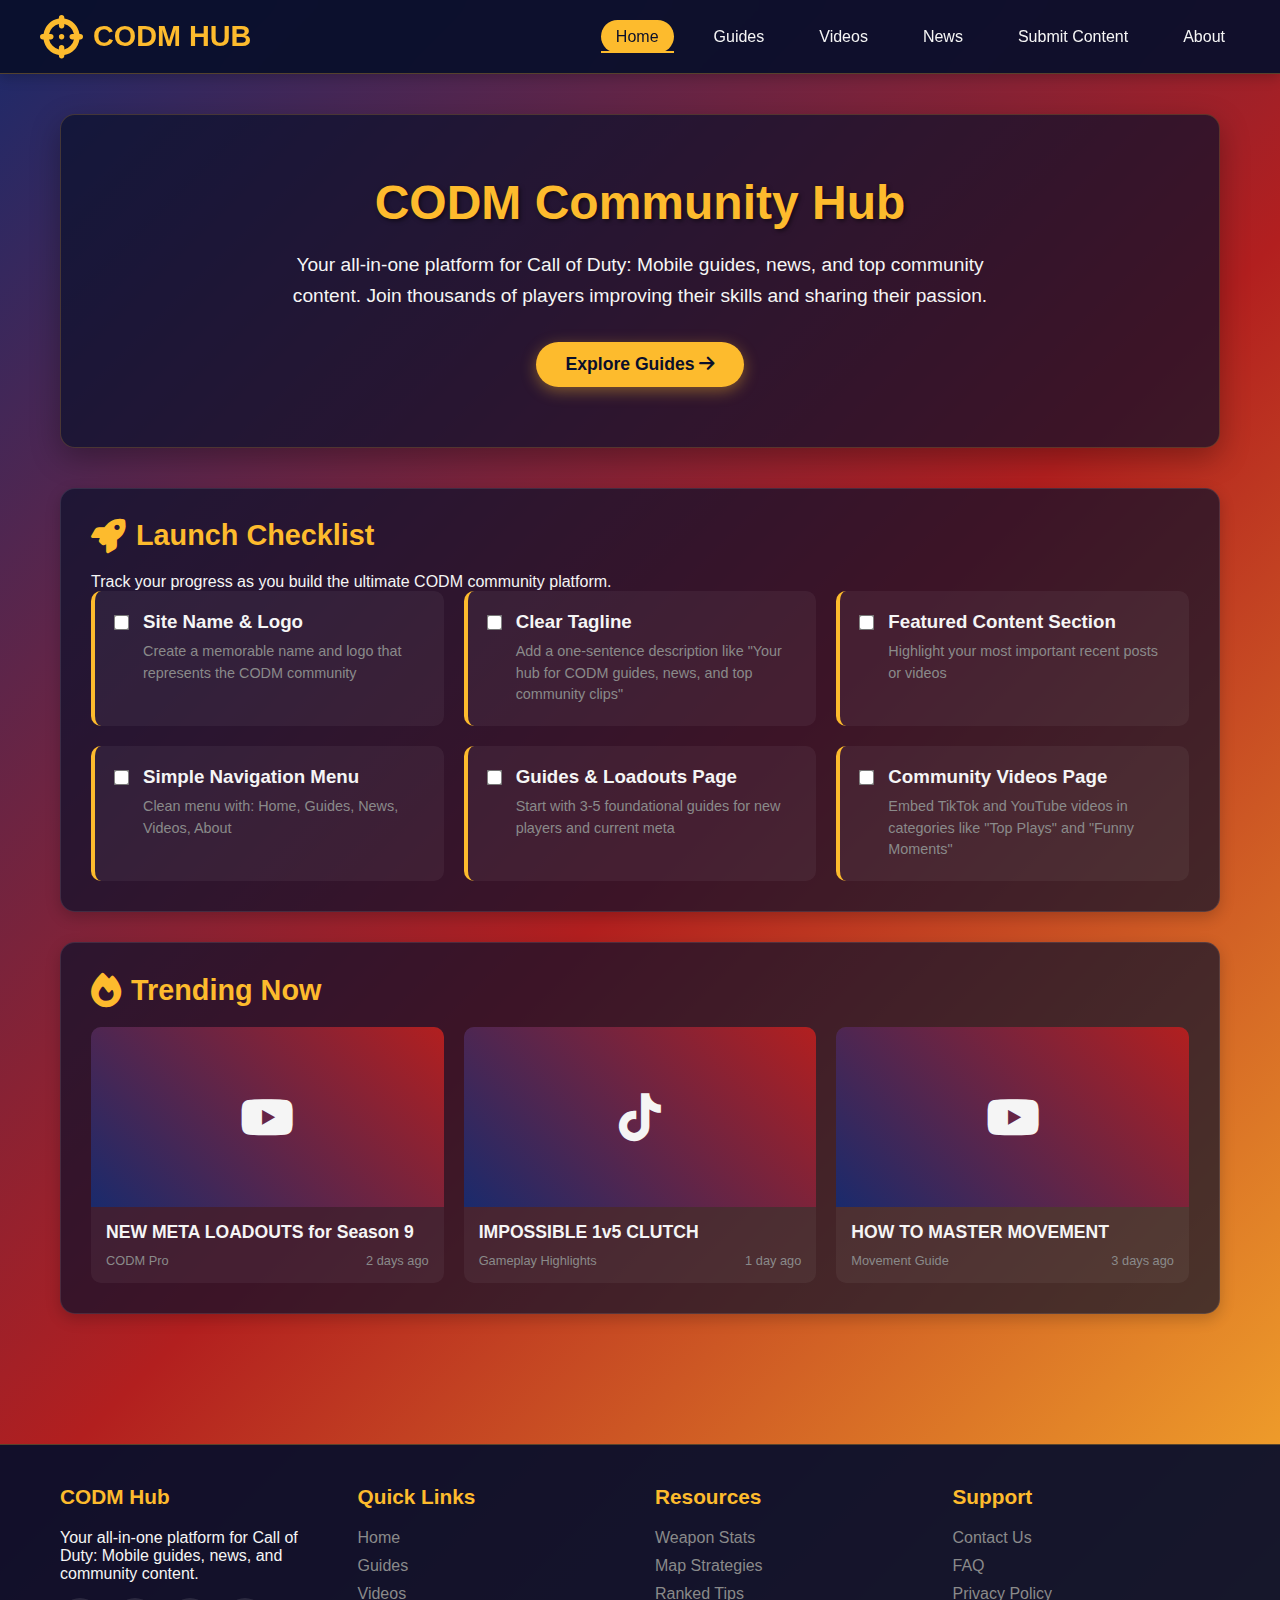
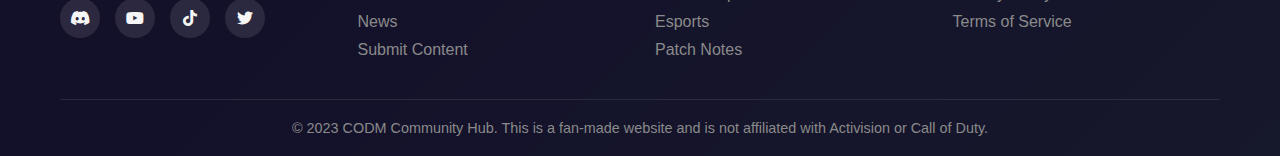
<file: index.html>
<!DOCTYPE html>
<html lang="en">
<head>
    <meta charset="UTF-8">
    <meta name="viewport" content="width=device-width, initial-scale=1.0">
    <title>CODM Community Hub | Your All-in-One Platform</title>
    <link rel="stylesheet" href="https://cdnjs.cloudflare.com/ajax/libs/font-awesome/6.4.0/css/all.min.css">
    <style>
        * {
            margin: 0;
            padding: 0;
            box-sizing: border-box;
            font-family: 'Segoe UI', Tahoma, Geneva, Verdana, sans-serif;
        }

        :root {
            --primary: #1a2a6c;
            --secondary: #b21f1f;
            --accent: #fdbb2d;
            --dark: #0a0f2b;
            --light: #f5f5f5;
            --gray: #8a8a8a;
        }

        body {
            background: linear-gradient(135deg, var(--primary), var(--secondary), var(--accent));
            color: var(--light);
            min-height: 100vh;
            overflow-x: hidden;
        }

        .container {
            max-width: 1200px;
            margin: 0 auto;
            padding: 0 20px;
        }

        /* Header & Navigation */
        header {
            background: rgba(10, 15, 43, 0.95);
            backdrop-filter: blur(10px);
            position: sticky;
            top: 0;
            z-index: 100;
            box-shadow: 0 4px 12px rgba(0, 0, 0, 0.2);
            border-bottom: 1px solid rgba(253, 187, 45, 0.3);
        }

        .nav-container {
            display: flex;
            justify-content: space-between;
            align-items: center;
            padding: 15px 0;
        }

        .logo {
            display: flex;
            align-items: center;
            gap: 10px;
            font-size: 1.8em;
            font-weight: bold;
            color: var(--accent);
        }

        .logo i {
            font-size: 1.5em;
        }

        nav ul {
            display: flex;
            list-style: none;
            gap: 25px;
        }

        nav a {
            color: var(--light);
            text-decoration: none;
            padding: 8px 15px;
            border-radius: 20px;
            transition: all 0.3s ease;
            font-weight: 500;
            position: relative;
            overflow: hidden;
        }

        nav a:hover, nav a.active {
            background: var(--accent);
            color: var(--dark);
        }

        nav a::after {
            content: '';
            position: absolute;
            bottom: 0;
            left: 0;
            width: 0;
            height: 2px;
            background: var(--accent);
            transition: width 0.3s ease;
        }

        nav a:hover::after, nav a.active::after {
            width: 100%;
        }

        .mobile-menu-btn {
            display: none;
            background: none;
            border: none;
            color: var(--light);
            font-size: 1.5em;
            cursor: pointer;
        }

        /* Page Content */
        .page {
            display: none;
            opacity: 0;
            transform: translateY(20px);
            transition: opacity 0.5s ease, transform 0.5s ease;
            min-height: calc(100vh - 200px);
            padding: 40px 0;
        }

        .page.active {
            display: block;
            opacity: 1;
            transform: translateY(0);
        }

        /* Hero Section */
        .hero {
            text-align: center;
            padding: 60px 20px;
            background: rgba(10, 15, 43, 0.7);
            border-radius: 15px;
            margin-bottom: 40px;
            border: 1px solid rgba(253, 187, 45, 0.2);
            box-shadow: 0 10px 30px rgba(0, 0, 0, 0.3);
        }

        .hero h1 {
            font-size: 3em;
            margin-bottom: 20px;
            color: var(--accent);
            text-shadow: 2px 2px 4px rgba(0, 0, 0, 0.5);
        }

        .hero p {
            font-size: 1.2em;
            max-width: 700px;
            margin: 0 auto 30px;
            line-height: 1.6;
        }

        .cta-button {
            display: inline-block;
            background: var(--accent);
            color: var(--dark);
            padding: 12px 30px;
            border-radius: 30px;
            text-decoration: none;
            font-weight: bold;
            font-size: 1.1em;
            transition: all 0.3s ease;
            box-shadow: 0 4px 15px rgba(253, 187, 45, 0.4);
        }

        .cta-button:hover {
            transform: translateY(-3px);
            box-shadow: 0 6px 20px rgba(253, 187, 45, 0.6);
        }

        /* Sections */
        .section {
            background: rgba(10, 15, 43, 0.7);
            border-radius: 15px;
            padding: 30px;
            margin-bottom: 30px;
            border: 1px solid rgba(255, 255, 255, 0.1);
            box-shadow: 0 5px 15px rgba(0, 0, 0, 0.2);
        }

        .section-title {
            color: var(--accent);
            margin-bottom: 20px;
            font-size: 1.8em;
            display: flex;
            align-items: center;
            gap: 10px;
        }

        .section-title i {
            font-size: 1.2em;
        }

        /* Checklist */
        .checklist {
            display: grid;
            grid-template-columns: repeat(auto-fill, minmax(300px, 1fr));
            gap: 20px;
        }

        .checklist-item {
            background: rgba(255, 255, 255, 0.05);
            border-radius: 10px;
            padding: 20px;
            display: flex;
            align-items: flex-start;
            gap: 15px;
            transition: all 0.3s ease;
            border-left: 4px solid var(--accent);
        }

        .checklist-item:hover {
            background: rgba(255, 255, 255, 0.1);
            transform: translateY(-5px);
        }

        .checklist-item input {
            margin-top: 5px;
            transform: scale(1.2);
        }

        .item-content h3 {
            margin-bottom: 8px;
            color: var(--light);
        }

        .item-content p {
            color: var(--gray);
            font-size: 0.9em;
            line-height: 1.5;
        }

        /* Video Grid */
        .video-grid {
            display: grid;
            grid-template-columns: repeat(auto-fill, minmax(300px, 1fr));
            gap: 20px;
            margin-top: 20px;
        }

        .video-card {
            background: rgba(255, 255, 255, 0.05);
            border-radius: 10px;
            overflow: hidden;
            transition: all 0.3s ease;
        }

        .video-card:hover {
            transform: translateY(-5px);
            box-shadow: 0 10px 20px rgba(0, 0, 0, 0.3);
        }

        .video-thumbnail {
            height: 180px;
            background: linear-gradient(45deg, var(--primary), var(--secondary));
            display: flex;
            align-items: center;
            justify-content: center;
            font-size: 3em;
            color: var(--light);
        }

        .video-info {
            padding: 15px;
        }

        .video-info h3 {
            margin-bottom: 10px;
            font-size: 1.1em;
        }

        .video-meta {
            display: flex;
            justify-content: space-between;
            color: var(--gray);
            font-size: 0.8em;
        }

        /* Guides Grid */
        .guides-grid {
            display: grid;
            grid-template-columns: repeat(auto-fill, minmax(250px, 1fr));
            gap: 20px;
        }

        .guide-card {
            background: rgba(255, 255, 255, 0.05);
            border-radius: 10px;
            overflow: hidden;
            transition: all 0.3s ease;
        }

        .guide-card:hover {
            transform: translateY(-5px);
            box-shadow: 0 10px 20px rgba(0, 0, 0, 0.3);
        }

        .guide-icon {
            height: 120px;
            background: linear-gradient(45deg, var(--primary), var(--secondary));
            display: flex;
            align-items: center;
            justify-content: center;
            font-size: 2.5em;
        }

        .guide-content {
            padding: 20px;
        }

        .guide-content h3 {
            margin-bottom: 10px;
        }

        .guide-content p {
            color: var(--gray);
            font-size: 0.9em;
            margin-bottom: 15px;
            line-height: 1.5;
        }

        .guide-link {
            color: var(--accent);
            text-decoration: none;
            font-weight: 500;
            display: inline-flex;
            align-items: center;
            gap: 5px;
        }

        /* News Section */
        .news-item {
            display: flex;
            gap: 20px;
            padding: 20px;
            background: rgba(255, 255, 255, 0.05);
            border-radius: 10px;
            margin-bottom: 20px;
            transition: all 0.3s ease;
        }

        .news-item:hover {
            background: rgba(255, 255, 255, 0.1);
            transform: translateX(5px);
        }

        .news-date {
            background: var(--accent);
            color: var(--dark);
            width: 70px;
            height: 70px;
            border-radius: 10px;
            display: flex;
            flex-direction: column;
            align-items: center;
            justify-content: center;
            flex-shrink: 0;
            font-weight: bold;
        }

        .news-date .day {
            font-size: 1.8em;
            line-height: 1;
        }

        .news-content h3 {
            margin-bottom: 10px;
        }

        .news-content p {
            color: var(--gray);
            margin-bottom: 10px;
            line-height: 1.5;
        }

        .news-tag {
            display: inline-block;
            background: var(--secondary);
            color: var(--light);
            padding: 3px 10px;
            border-radius: 20px;
            font-size: 0.8em;
        }

        /* Contact Form */
        .contact-form {
            display: grid;
            gap: 15px;
            max-width: 600px;
        }

        .form-group {
            display: flex;
            flex-direction: column;
            gap: 5px;
        }

        .form-group label {
            font-weight: 500;
        }

        .form-group input, .form-group textarea, .form-group select {
            padding: 12px 15px;
            border-radius: 8px;
            border: 1px solid rgba(255, 255, 255, 0.2);
            background: rgba(255, 255, 255, 0.1);
            color: var(--light);
            font-size: 1em;
        }

        .form-group textarea {
            min-height: 120px;
            resize: vertical;
        }

        .submit-btn {
            background: var(--accent);
            color: var(--dark);
            border: none;
            padding: 15px;
            border-radius: 8px;
            font-size: 1.1em;
            font-weight: bold;
            cursor: pointer;
            transition: all 0.3s ease;
            margin-top: 10px;
        }

        .submit-btn:hover {
            background: #ffcc44;
            transform: translateY(-3px);
            box-shadow: 0 5px 15px rgba(253, 187, 45, 0.4);
        }

        /* Footer */
        footer {
            background: rgba(10, 15, 43, 0.95);
            padding: 40px 0 20px;
            margin-top: 60px;
            border-top: 1px solid rgba(253, 187, 45, 0.3);
        }

        .footer-content {
            display: grid;
            grid-template-columns: repeat(auto-fit, minmax(250px, 1fr));
            gap: 30px;
            margin-bottom: 30px;
        }

        .footer-section h3 {
            color: var(--accent);
            margin-bottom: 20px;
            font-size: 1.3em;
        }

        .footer-links {
            list-style: none;
        }

        .footer-links li {
            margin-bottom: 10px;
        }

        .footer-links a {
            color: var(--gray);
            text-decoration: none;
            transition: color 0.3s ease;
        }

        .footer-links a:hover {
            color: var(--accent);
        }

        .social-links {
            display: flex;
            gap: 15px;
            margin-top: 15px;
        }

        .social-links a {
            display: flex;
            align-items: center;
            justify-content: center;
            width: 40px;
            height: 40px;
            background: rgba(255, 255, 255, 0.1);
            border-radius: 50%;
            color: var(--light);
            text-decoration: none;
            transition: all 0.3s ease;
        }

        .social-links a:hover {
            background: var(--accent);
            color: var(--dark);
            transform: translateY(-3px);
        }

        .footer-bottom {
            text-align: center;
            padding-top: 20px;
            border-top: 1px solid rgba(255, 255, 255, 0.1);
            color: var(--gray);
            font-size: 0.9em;
        }

        /* Responsive Design */
        @media (max-width: 768px) {
            .nav-container {
                flex-direction: column;
                gap: 15px;
            }

            nav ul {
                flex-wrap: wrap;
                justify-content: center;
                gap: 10px;
            }

            .hero h1 {
                font-size: 2.2em;
            }

            .checklist, .video-grid, .guides-grid {
                grid-template-columns: 1fr;
            }

            .news-item {
                flex-direction: column;
            }

            .news-date {
                width: 100%;
                height: auto;
                padding: 10px;
                flex-direction: row;
                gap: 10px;
                justify-content: center;
            }
        }

        @media (max-width: 480px) {
            .hero h1 {
                font-size: 1.8em;
            }

            .section-title {
                font-size: 1.5em;
            }

            .footer-content {
                grid-template-columns: 1fr;
            }
        }
    </style>
</head>
<body>
    <!-- Header -->
    <header>
        <div class="container nav-container">
            <div class="logo">
                <i class="fas fa-crosshairs"></i>
                <span>CODM HUB</span>
            </div>
            <nav>
                <ul>
                    <li><a href="#" class="nav-link active" data-page="home">Home</a></li>
                    <li><a href="#" class="nav-link" data-page="guides">Guides</a></li>
                    <li><a href="#" class="nav-link" data-page="videos">Videos</a></li>
                    <li><a href="#" class="nav-link" data-page="news">News</a></li>
                    <li><a href="#" class="nav-link" data-page="submit">Submit Content</a></li>
                    <li><a href="#" class="nav-link" data-page="about">About</a></li>
                </ul>
            </nav>
            <button class="mobile-menu-btn">
                <i class="fas fa-bars"></i>
            </button>
        </div>
    </header>

    <!-- Home Page -->
    <section id="home" class="page active">
        <div class="container">
            <div class="hero">
                <h1>CODM Community Hub</h1>
                <p>Your all-in-one platform for Call of Duty: Mobile guides, news, and top community content. Join thousands of players improving their skills and sharing their passion.</p>
                <a href="#" class="cta-button" data-page="guides">Explore Guides <i class="fas fa-arrow-right"></i></a>
            </div>

            <div class="section">
                <h2 class="section-title"><i class="fas fa-rocket"></i> Launch Checklist</h2>
                <p>Track your progress as you build the ultimate CODM community platform.</p>
                
                <div class="checklist">
                    <div class="checklist-item">
                        <input type="checkbox" id="check1">
                        <div class="item-content">
                            <h3>Site Name & Logo</h3>
                            <p>Create a memorable name and logo that represents the CODM community</p>
                        </div>
                    </div>
                    
                    <div class="checklist-item">
                        <input type="checkbox" id="check2">
                        <div class="item-content">
                            <h3>Clear Tagline</h3>
                            <p>Add a one-sentence description like "Your hub for CODM guides, news, and top community clips"</p>
                        </div>
                    </div>
                    
                    <div class="checklist-item">
                        <input type="checkbox" id="check3">
                        <div class="item-content">
                            <h3>Featured Content Section</h3>
                            <p>Highlight your most important recent posts or videos</p>
                        </div>
                    </div>
                    
                    <div class="checklist-item">
                        <input type="checkbox" id="check4">
                        <div class="item-content">
                            <h3>Simple Navigation Menu</h3>
                            <p>Clean menu with: Home, Guides, News, Videos, About</p>
                        </div>
                    </div>
                    
                    <div class="checklist-item">
                        <input type="checkbox" id="check5">
                        <div class="item-content">
                            <h3>Guides & Loadouts Page</h3>
                            <p>Start with 3-5 foundational guides for new players and current meta</p>
                        </div>
                    </div>
                    
                    <div class="checklist-item">
                        <input type="checkbox" id="check6">
                        <div class="item-content">
                            <h3>Community Videos Page</h3>
                            <p>Embed TikTok and YouTube videos in categories like "Top Plays" and "Funny Moments"</p>
                        </div>
                    </div>
                </div>
            </div>

            <div class="section">
                <h2 class="section-title"><i class="fas fa-fire"></i> Trending Now</h2>
                <div class="video-grid">
                    <div class="video-card">
                        <div class="video-thumbnail">
                            <i class="fab fa-youtube"></i>
                        </div>
                        <div class="video-info">
                            <h3>NEW META LOADOUTS for Season 9</h3>
                            <div class="video-meta">
                                <span>CODM Pro</span>
                                <span>2 days ago</span>
                            </div>
                        </div>
                    </div>
                    
                    <div class="video-card">
                        <div class="video-thumbnail">
                            <i class="fab fa-tiktok"></i>
                        </div>
                        <div class="video-info">
                            <h3>IMPOSSIBLE 1v5 CLUTCH</h3>
                            <div class="video-meta">
                                <span>Gameplay Highlights</span>
                                <span>1 day ago</span>
                            </div>
                        </div>
                    </div>
                    
                    <div class="video-card">
                        <div class="video-thumbnail">
                            <i class="fab fa-youtube"></i>
                        </div>
                        <div class="video-info">
                            <h3>HOW TO MASTER MOVEMENT</h3>
                            <div class="video-meta">
                                <span>Movement Guide</span>
                                <span>3 days ago</span>
                            </div>
                        </div>
                    </div>
                </div>
            </div>
        </div>
    </section>

    <!-- Guides Page -->
    <section id="guides" class="page">
        <div class="container">
            <div class="hero">
                <h1>Guides & Loadouts</h1>
                <p>Master Call of Duty: Mobile with our comprehensive guides, weapon loadouts, and strategy tips from top players.</p>
            </div>

            <div class="section">
                <h2 class="section-title"><i class="fas fa-book"></i> Beginner Guides</h2>
                <div class="guides-grid">
                    <div class="guide-card">
                        <div class="guide-icon">
                            <i class="fas fa-user-graduate"></i>
                        </div>
                        <div class="guide-content">
                            <h3>Getting Started</h3>
                            <p>Essential tips for new players to quickly improve their gameplay and understand core mechanics.</p>
                            <a href="#" class="guide-link">Read Guide <i class="fas fa-arrow-right"></i></a>
                        </div>
                    </div>
                    
                    <div class="guide-card">
                        <div class="guide-icon">
                            <i class="fas fa-crosshairs"></i>
                        </div>
                        <div class="guide-content">
                            <h3>Aiming Fundamentals</h3>
                            <p>Learn how to improve your aim, sensitivity settings, and target acquisition techniques.</p>
                            <a href="#" class="guide-link">Read Guide <i class="fas fa-arrow-right"></i></a>
                        </div>
                    </div>
                    
                    <div class="guide-card">
                        <div class="guide-icon">
                            <i class="fas fa-map-marked-alt"></i>
                        </div>
                        <div class="guide-content">
                            <h3>Map Knowledge</h3>
                            <p>Key positions, routes, and strategies for popular multiplayer maps in CODM.</p>
                            <a href="#" class="guide-link">Read Guide <i class="fas fa-arrow-right"></i></a>
                        </div>
                    </div>
                </div>
            </div>

            <div class="section">
                <h2 class="section-title"><i class="fas fa-gun"></i> Weapon Loadouts</h2>
                <div class="guides-grid">
                    <div class="guide-card">
                        <div class="guide-icon">
                            <i class="fas fa-bullseye"></i>
                        </div>
                        <div class="guide-content">
                            <h3>Assault Rifles</h3>
                            <p>Best AR loadouts for different playstyles and situations in ranked matches.</p>
                            <a href="#" class="guide-link">View Loadouts <i class="fas fa-arrow-right"></i></a>
                        </div>
                    </div>
                    
                    <div class="guide-card">
                        <div class="guide-icon">
                            <i class="fas fa-tachometer-alt"></i>
                        </div>
                        <div class="guide-content">
                            <h3>SMGs</h3>
                            <p>Optimized SMG builds for aggressive play and close-quarters combat.</p>
                            <a href="#" class="guide-link">View Loadouts <i class="fas fa-arrow-right"></i></a>
                        </div>
                    </div>
                    
                    <div class="guide-card">
                        <div class="guide-icon">
                            <i class="fas fa-skull-crossbones"></i>
                        </div>
                        <div class="guide-content">
                            <h3>Sniper Rifles</h3>
                            <p>Quickscope and long-range sniper setups for dominating from a distance.</p>
                            <a href="#" class="guide-link">View Loadouts <i class="fas fa-arrow-right"></i></a>
                        </div>
                    </div>
                </div>
            </div>
        </div>
    </section>

    <!-- Videos Page -->
    <section id="videos" class="page">
        <div class="container">
            <div class="hero">
                <h1>Community Videos</h1>
                <p>Watch the best gameplay clips, tutorials, and entertaining content from the CODM community.</p>
            </div>

            <div class="section">
                <h2 class="section-title"><i class="fas fa-play-circle"></i> Featured Videos</h2>
                <div class="video-grid">
                    <div class="video-card">
                        <div class="video-thumbnail">
                            <i class="fab fa-youtube"></i>
                        </div>
                        <div class="video-info">
                            <h3>TOP 5 PLAYS OF THE WEEK #47</h3>
                            <div class="video-meta">
                                <span>CODM Highlights</span>
                                <span>2 days ago</span>
                            </div>
                        </div>
                    </div>
                    
                    <div class="video-card">
                        <div class="video-thumbnail">
                            <i class="fab fa-tiktok"></i>
                        </div>
                        <div class="video-info">
                            <h3>SNIPER MONTAGE - INSANE SHOTS</h3>
                            <div class="video-meta">
                                <span>SniperGod</span>
                                <span>1 day ago</span>
                            </div>
                        </div>
                    </div>
                    
                    <div class="video-card">
                        <div class="video-thumbnail">
                            <i class="fab fa-youtube"></i>
                        </div>
                        <div class="video-info">
                            <h3>HOW TO WIN EVERY GUNFIGHT</h3>
                            <div class="video-meta">
                                <span>Pro Guides</span>
                                <span>3 days ago</span>
                            </div>
                        </div>
                    </div>
                    
                    <div class="video-card">
                        <div class="video-thumbnail">
                            <i class="fab fa-tiktok"></i>
                        </div>
                        <div class="video-info">
                            <h3>FUNNY RAGE MOMENTS #12</h3>
                            <div class="video-meta">
                                <span>CODM Funny</span>
                                <span>5 days ago</span>
                            </div>
                        </div>
                    </div>
                    
                    <div class="video-card">
                        <div class="video-thumbnail">
                            <i class="fab fa-youtube"></i>
                        </div>
                        <div class="video-info">
                            <h3>NEW SEASON 9 BATTLE PASS REVIEW</h3>
                            <div class="video-meta">
                                <span>CODM Updates</span>
                                <span>1 week ago</span>
                            </div>
                        </div>
                    </div>
                    
                    <div class="video-card">
                        <div class="video-thumbnail">
                            <i class="fab fa-tiktok"></i>
                        </div>
                        <div class="video-info">
                            <h3>1V5 CLUTCH IN RANKED</h3>
                            <div class="video-meta">
                                <span>Pro Player</span>
                                <span>4 days ago</span>
                            </div>
                        </div>
                    </div>
                </div>
            </div>

            <div class="section">
                <h2 class="section-title"><i class="fas fa-users"></i> Top Creators</h2>
                <div class="video-grid">
                    <div class="video-card">
                        <div class="video-thumbnail" style="background: linear-gradient(45deg, #FF0000, #FF6B6B);">
                            <i class="fas fa-user"></i>
                        </div>
                        <div class="video-info">
                            <h3>CODM Pro</h3>
                            <p>High-level gameplay and advanced strategies</p>
                            <div class="video-meta">
                                <span>250K subs</span>
                                <span>YouTube</span>
                            </div>
                        </div>
                    </div>
                    
                    <div class="video-card">
                        <div class="video-thumbnail" style="background: linear-gradient(45deg, #00C2FF, #0066FF);">
                            <i class="fas fa-user"></i>
                        </div>
                        <div class="video-info">
                            <h3>Gameplay Highlights</h3>
                            <p>Best plays and montages from the community</p>
                            <div class="video-meta">
                                <span>150K subs</span>
                                <span>TikTok</span>
                            </div>
                        </div>
                    </div>
                    
                    <div class="video-card">
                        <div class="video-thumbnail" style="background: linear-gradient(45deg, #8A2BE2, #4B0082);">
                            <i class="fas fa-user"></i>
                        </div>
                        <div class="video-info">
                            <h3>Movement Guide</h3>
                            <p>Advanced movement techniques and tutorials</p>
                            <div class="video-meta">
                                <span>80K subs</span>
                                <span>YouTube</span>
                            </div>
                        </div>
                    </div>
                </div>
            </div>
        </div>
    </section>

    <!-- News Page -->
    <section id="news" class="page">
        <div class="container">
            <div class="hero">
                <h1>News & Updates</h1>
                <p>Stay updated with the latest Call of Duty: Mobile news, patch notes, and in-game events.</p>
            </div>

            <div class="section">
                <h2 class="section-title"><i class="fas fa-newspaper"></i> Latest News</h2>
                
                <div class="news-item">
                    <div class="news-date">
                        <span class="day">15</span>
                        <span class="month">SEP</span>
                    </div>
                    <div class="news-content">
                        <h3>Season 9 Update Now Live</h3>
                        <p>The latest season brings new maps, weapons, and a battle pass with exclusive rewards. Check out the complete patch notes for all changes.</p>
                        <span class="news-tag">Update</span>
                    </div>
                </div>
                
                <div class="news-item">
                    <div class="news-date">
                        <span class="day">12</span>
                        <span class="month">SEP</span>
                    </div>
                    <div class="news-content">
                        <h3>World Championship 2023 Qualifiers Begin</h3>
                        <p>Compete in the CODM World Championship qualifiers for a chance to win cash prizes and earn exclusive in-game rewards.</p>
                        <span class="news-tag">Esports</span>
                    </div>
                </div>
                
                <div class="news-item">
                    <div class="news-date">
                        <span class="day">08</span>
                        <span class="month">SEP</span>
                    </div>
                    <div class="news-content">
                        <h3>New Mythic Weapon Draw Available</h3>
                        <p>The latest mythic weapon draw features an exclusive blueprint with unique visual effects and custom animations.</p>
                        <span class="news-tag">Content</span>
                    </div>
                </div>
                
                <div class="news-item">
                    <div class="news-date">
                        <span class="day">05</span>
                        <span class="month">SEP</span>
                    </div>
                    <div class="news-content">
                        <h3>Balance Changes Incoming</h3>
                        <p>Developers have announced weapon balancing updates based on community feedback and gameplay data.</p>
                        <span class="news-tag">Balance</span>
                    </div>
                </div>
            </div>

            <div class="section">
                <h2 class="section-title"><i class="fas fa-calendar-alt"></i> Upcoming Events</h2>
                
                <div class="news-item">
                    <div class="news-date">
                        <span class="day">20</span>
                        <span class="month">SEP</span>
                    </div>
                    <div class="news-content">
                        <h3>Double XP Weekend</h3>
                        <p>Earn double player XP, weapon XP, and battle pass XP during the weekend event.</p>
                    </div>
                </div>
                
                <div class="news-item">
                    <div class="news-date">
                        <span class="day">25</span>
                        <span class="month">SEP</span>
                    </div>
                    <div class="news-content">
                        <h3>Community Tournament</h3>
                        <p>Join our weekly community tournament with cash prizes for the top teams.</p>
                    </div>
                </div>
                
                <div class="news-item">
                    <div class="news-date">
                        <span class="day">30</span>
                        <span class="month">SEP</span>
                    </div>
                    <div class="news-content">
                        <h3>Season 9 Mid-Season Update</h3>
                        <p>New content and balance changes arriving in the mid-season update.</p>
                    </div>
                </div>
            </div>
        </div>
    </section>

    <!-- Submit Content Page -->
    <section id="submit" class="page">
        <div class="container">
            <div class="hero">
                <h1>Submit Content</h1>
                <p>Share your best gameplay clips, guides, or suggestions with the CODM community.</p>
            </div>

            <div class="section">
                <h2 class="section-title"><i class="fas fa-upload"></i> Submit Your Content</h2>
                <p>We're always looking for great content to feature on our platform. Submit your videos, guides, or suggestions below.</p>
                
                <form class="contact-form">
                    <div class="form-group">
                        <label for="name">Your Name</label>
                        <input type="text" id="name" placeholder="Enter your name">
                    </div>
                    
                    <div class="form-group">
                        <label for="email">Email Address</label>
                        <input type="email" id="email" placeholder="Enter your email">
                    </div>
                    
                    <div class="form-group">
                        <label for="content-type">Content Type</label>
                        <select id="content-type">
                            <option value="">Select content type</option>
                            <option value="video">Gameplay Video</option>
                            <option value="guide">Guide/Tutorial</option>
                            <option value="suggestion">Suggestion</option>
                            <option value="other">Other</option>
                        </select>
                    </div>
                    
                    <div class="form-group">
                        <label for="content-link">Content Link (YouTube, TikTok, etc.)</label>
                        <input type="text" id="content-link" placeholder="Paste your content link here">
                    </div>
                    
                    <div class="form-group">
                        <label for="description">Description</label>
                        <textarea id="description" placeholder="Describe your content..."></textarea>
                    </div>
                    
                    <button type="submit" class="submit-btn">Submit Content <i class="fas fa-paper-plane"></i></button>
                </form>
            </div>

            <div class="section">
                <h2 class="section-title"><i class="fas fa-question-circle"></i> Submission Guidelines</h2>
                
                <div class="checklist">
                    <div class="checklist-item">
                        <div class="item-content">
                            <h3>Video Quality</h3>
                            <p>Ensure your videos are at least 720p resolution and have clear audio.</p>
                        </div>
                    </div>
                    
                    <div class="checklist-item">
                        <div class="item-content">
                            <h3>Original Content</h3>
                            <p>Only submit content that you've created yourself or have permission to share.</p>
                        </div>
                    </div>
                    
                    <div class="checklist-item">
                        <div class="item-content">
                            <h3>Appropriate Content</h3>
                            <p>Content must follow CODM's terms of service and community guidelines.</p>
                        </div>
                    </div>
                    
                    <div class="checklist-item">
                        <div class="item-content">
                            <h3>Attribution</h3>
                            <p>We will credit you as the content creator when featuring your work.</p>
                        </div>
                    </div>
                </div>
            </div>
        </div>
    </section>

    <!-- About Page -->
    <section id="about" class="page">
        <div class="container">
            <div class="hero">
                <h1>About CODM Hub</h1>
                <p>Learn more about our mission to build the best Call of Duty: Mobile community platform.</p>
            </div>

            <div class="section">
                <h2 class="section-title"><i class="fas fa-info-circle"></i> Our Mission</h2>
                <p>CODM Hub was created to bring together the global Call of Duty: Mobile community in one centralized platform. We aim to provide valuable resources, foster connections between players, and showcase the incredible talent within our community.</p>
                
                <p>Whether you're a casual player looking to improve, a content creator wanting to share your work, or a competitive player seeking the latest meta strategies, CODM Hub is your home for everything Call of Duty: Mobile.</p>
            </div>

            <div class="section">
                <h2 class="section-title"><i class="fas fa-history"></i> Our Story</h2>
                <p>Founded in 2023 by passionate CODM players, our platform started as a simple idea: to create a space where players could easily find high-quality guides, stay updated with game news, and share their best moments with fellow enthusiasts.</p>
                
                <p>What began as a small project has grown into a comprehensive community hub featuring content from creators around the world, detailed weapon analyses, and up-to-date information on the ever-evolving CODM meta.</p>
            </div>

            <div class="section">
                <h2 class="section-title"><i class="fas fa-users"></i> Join Our Community</h2>
                <p>Become part of our growing community of CODM players, content creators, and fans. Follow us on social media, join our Discord server, and help us build the ultimate resource for Call of Duty: Mobile.</p>
                
                <div class="social-links" style="justify-content: center; margin-top: 30px;">
                    <a href="#"><i class="fab fa-discord"></i></a>
                    <a href="#"><i class="fab fa-youtube"></i></a>
                    <a href="#"><i class="fab fa-tiktok"></i></a>
                    <a href="#"><i class="fab fa-twitter"></i></a>
                    <a href="#"><i class="fab fa-instagram"></i></a>
                </div>
            </div>
        </div>
    </section>

    <!-- Footer -->
    <footer>
        <div class="container">
            <div class="footer-content">
                <div class="footer-section">
                    <h3>CODM Hub</h3>
                    <p>Your all-in-one platform for Call of Duty: Mobile guides, news, and community content.</p>
                    <div class="social-links">
                        <a href="#"><i class="fab fa-discord"></i></a>
                        <a href="#"><i class="fab fa-youtube"></i></a>
                        <a href="#"><i class="fab fa-tiktok"></i></a>
                        <a href="#"><i class="fab fa-twitter"></i></a>
                    </div>
                </div>
                
                <div class="footer-section">
                    <h3>Quick Links</h3>
                    <ul class="footer-links">
                        <li><a href="#" data-page="home">Home</a></li>
                        <li><a href="#" data-page="guides">Guides</a></li>
                        <li><a href="#" data-page="videos">Videos</a></li>
                        <li><a href="#" data-page="news">News</a></li>
                        <li><a href="#" data-page="submit">Submit Content</a></li>
                    </ul>
                </div>
                
                <div class="footer-section">
                    <h3>Resources</h3>
                    <ul class="footer-links">
                        <li><a href="#">Weapon Stats</a></li>
                        <li><a href="#">Map Strategies</a></li>
                        <li><a href="#">Ranked Tips</a></li>
                        <li><a href="#">Esports</a></li>
                        <li><a href="#">Patch Notes</a></li>
                    </ul>
                </div>
                
                <div class="footer-section">
                    <h3>Support</h3>
                    <ul class="footer-links">
                        <li><a href="#">Contact Us</a></li>
                        <li><a href="#">FAQ</a></li>
                        <li><a href="#">Privacy Policy</a></li>
                        <li><a href="#">Terms of Service</a></li>
                    </ul>
                </div>
            </div>
            
            <div class="footer-bottom">
                <p>&copy; 2023 CODM Community Hub. This is a fan-made website and is not affiliated with Activision or Call of Duty.</p>
            </div>
        </div>
    </footer>

    <script>
        // SPA Navigation
        document.addEventListener('DOMContentLoaded', function() {
            const navLinks = document.querySelectorAll('.nav-link, .footer-links a, .cta-button');
            const pages = document.querySelectorAll('.page');
            
            // Function to switch pages
            function switchPage(pageId) {
                // Hide all pages
                pages.forEach(page => {
                    page.classList.remove('active');
                });
                
                // Show selected page
                document.getElementById(pageId).classList.add('active');
                
                // Update active nav link
                navLinks.forEach(link => {
                    link.classList.remove('active');
                    if (link.getAttribute('data-page') === pageId) {
                        link.classList.add('active');
                    }
                });
                
                // Scroll to top
                window.scrollTo(0, 0);
            }
            
            // Add click event to all navigation links
            navLinks.forEach(link => {
                link.addEventListener('click', function(e) {
                    e.preventDefault();
                    const pageId = this.getAttribute('data-page') || this.getAttribute('href').substring(1);
                    if (pageId && pageId !== '#') {
                        switchPage(pageId);
                    }
                });
            });
            
            // Check for hash in URL on page load
            if (window.location.hash) {
                const pageId = window.location.hash.substring(1);
                if (document.getElementById(pageId)) {
                    switchPage(pageId);
                }
            }
            
            // Mobile menu toggle
            const mobileMenuBtn = document.querySelector('.mobile-menu-btn');
            const nav = document.querySelector('nav ul');
            
            mobileMenuBtn.addEventListener('click', function() {
                nav.style.display = nav.style.display === 'flex' ? 'none' : 'flex';
            });
            
            // Adjust navigation for mobile on resize
            window.addEventListener('resize', function() {
                if (window.innerWidth > 768) {
                    nav.style.display = 'flex';
                } else {
                    nav.style.display = 'none';
                }
            });
            
            // Initialize mobile nav
            if (window.innerWidth <= 768) {
                nav.style.display = 'none';
            }
            
            // Save checklist state
            const checkboxes = document.querySelectorAll('input[type="checkbox"]');
            checkboxes.forEach(checkbox => {
                // Load saved state
                const savedState = localStorage.getItem(checkbox.id);
                if (savedState === 'true') {
                    checkbox.checked = true;
                }
                
                // Save state when changed
                checkbox.addEventListener('change', function() {
                    localStorage.setItem(this.id, this.checked);
                });
            });
        });
    </script>
</body>
</html>
</file>
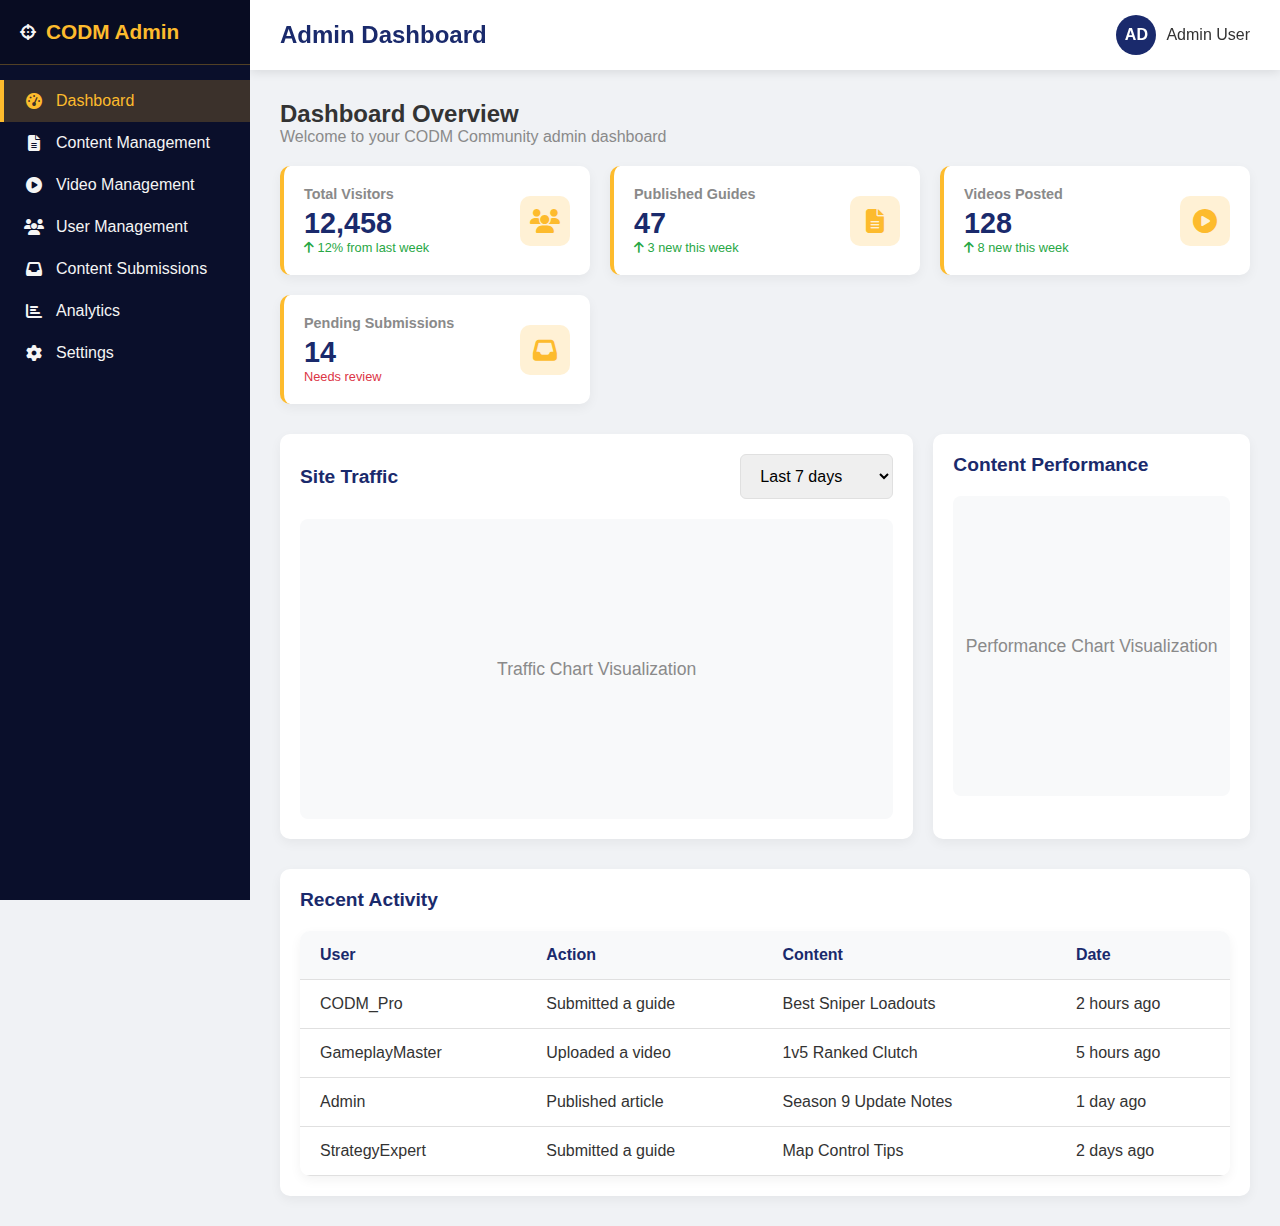
<file: admin-examlpe.html>
<!DOCTYPE html>
<html lang="en">
<head>
    <meta charset="UTF-8">
    <meta name="viewport" content="width=device-width, initial-scale=1.0">
    <title>CODM Community - Admin Dashboard</title>
    <link rel="stylesheet" href="https://cdnjs.cloudflare.com/ajax/libs/font-awesome/6.4.0/css/all.min.css">
    <style>
        * {
            margin: 0;
            padding: 0;
            box-sizing: border-box;
            font-family: 'Segoe UI', Tahoma, Geneva, Verdana, sans-serif;
        }

        :root {
            --primary: #1a2a6c;
            --secondary: #b21f1f;
            --accent: #fdbb2d;
            --dark: #0a0f2b;
            --light: #f5f5f5;
            --gray: #8a8a8a;
            --success: #28a745;
            --warning: #ffc107;
            --danger: #dc3545;
            --sidebar-width: 250px;
            --header-height: 70px;
        }

        body {
            background: #f0f2f5;
            color: #333;
            min-height: 100vh;
            display: flex;
        }

        /* Sidebar */
        .sidebar {
            width: var(--sidebar-width);
            background: var(--dark);
            color: var(--light);
            height: 100vh;
            position: fixed;
            overflow-y: auto;
            transition: all 0.3s ease;
            z-index: 1000;
        }

        .sidebar-header {
            padding: 20px;
            background: rgba(0, 0, 0, 0.2);
            border-bottom: 1px solid rgba(253, 187, 45, 0.3);
            display: flex;
            align-items: center;
            gap: 10px;
        }

        .sidebar-header h2 {
            font-size: 1.3em;
            color: var(--accent);
        }

        .sidebar-menu {
            padding: 15px 0;
        }

        .menu-item {
            padding: 12px 20px;
            display: flex;
            align-items: center;
            gap: 12px;
            cursor: pointer;
            transition: all 0.3s ease;
            border-left: 4px solid transparent;
        }

        .menu-item:hover {
            background: rgba(255, 255, 255, 0.1);
            border-left-color: var(--accent);
        }

        .menu-item.active {
            background: rgba(253, 187, 45, 0.2);
            border-left-color: var(--accent);
            color: var(--accent);
        }

        .menu-item i {
            width: 20px;
            text-align: center;
        }

        /* Main Content */
        .main-content {
            flex: 1;
            margin-left: var(--sidebar-width);
            transition: all 0.3s ease;
        }

        /* Header */
        .header {
            height: var(--header-height);
            background: white;
            box-shadow: 0 2px 10px rgba(0, 0, 0, 0.1);
            display: flex;
            align-items: center;
            justify-content: space-between;
            padding: 0 30px;
            position: sticky;
            top: 0;
            z-index: 100;
        }

        .header-left h1 {
            font-size: 1.5em;
            color: var(--primary);
        }

        .header-right {
            display: flex;
            align-items: center;
            gap: 20px;
        }

        .user-profile {
            display: flex;
            align-items: center;
            gap: 10px;
            cursor: pointer;
        }

        .user-avatar {
            width: 40px;
            height: 40px;
            border-radius: 50%;
            background: var(--primary);
            display: flex;
            align-items: center;
            justify-content: center;
            color: white;
            font-weight: bold;
        }

        /* Content Area */
        .content {
            padding: 30px;
        }

        /* Page */
        .page {
            display: none;
        }

        .page.active {
            display: block;
            animation: fadeIn 0.5s ease;
        }

        @keyframes fadeIn {
            from { opacity: 0; }
            to { opacity: 1; }
        }

        /* Dashboard Overview */
        .stats-grid {
            display: grid;
            grid-template-columns: repeat(auto-fit, minmax(240px, 1fr));
            gap: 20px;
            margin-bottom: 30px;
        }

        .stat-card {
            background: white;
            border-radius: 10px;
            padding: 20px;
            box-shadow: 0 4px 12px rgba(0, 0, 0, 0.05);
            border-left: 4px solid var(--accent);
            display: flex;
            justify-content: space-between;
            align-items: center;
        }

        .stat-info h3 {
            font-size: 0.9em;
            color: var(--gray);
            margin-bottom: 5px;
        }

        .stat-value {
            font-size: 1.8em;
            font-weight: bold;
            color: var(--primary);
        }

        .stat-icon {
            width: 50px;
            height: 50px;
            border-radius: 10px;
            background: rgba(253, 187, 45, 0.2);
            display: flex;
            align-items: center;
            justify-content: center;
            color: var(--accent);
            font-size: 1.5em;
        }

        .charts-container {
            display: grid;
            grid-template-columns: 2fr 1fr;
            gap: 20px;
            margin-bottom: 30px;
        }

        .chart-card {
            background: white;
            border-radius: 10px;
            padding: 20px;
            box-shadow: 0 4px 12px rgba(0, 0, 0, 0.05);
        }

        .chart-header {
            display: flex;
            justify-content: space-between;
            align-items: center;
            margin-bottom: 20px;
        }

        .chart-title {
            font-size: 1.2em;
            font-weight: 600;
            color: var(--primary);
        }

        .chart-placeholder {
            height: 300px;
            background: #f8f9fa;
            border-radius: 8px;
            display: flex;
            align-items: center;
            justify-content: center;
            color: var(--gray);
            font-size: 1.1em;
        }

        /* Content Management */
        .content-tabs {
            display: flex;
            gap: 10px;
            margin-bottom: 20px;
            border-bottom: 1px solid #e0e0e0;
        }

        .content-tab {
            padding: 10px 20px;
            cursor: pointer;
            border-bottom: 3px solid transparent;
            transition: all 0.3s ease;
        }

        .content-tab.active {
            border-bottom-color: var(--accent);
            color: var(--accent);
            font-weight: 500;
        }

        .content-list {
            background: white;
            border-radius: 10px;
            overflow: hidden;
            box-shadow: 0 4px 12px rgba(0, 0, 0, 0.05);
        }

        .content-header {
            display: flex;
            justify-content: space-between;
            align-items: center;
            padding: 20px;
            border-bottom: 1px solid #e0e0e0;
        }

        .content-title {
            font-size: 1.2em;
            font-weight: 600;
            color: var(--primary);
        }

        .btn {
            padding: 8px 16px;
            border-radius: 6px;
            border: none;
            cursor: pointer;
            font-weight: 500;
            display: inline-flex;
            align-items: center;
            gap: 8px;
            transition: all 0.3s ease;
        }

        .btn-primary {
            background: var(--accent);
            color: var(--dark);
        }

        .btn-primary:hover {
            background: #ffcc44;
        }

        .btn-danger {
            background: var(--danger);
            color: white;
        }

        .btn-success {
            background: var(--success);
            color: white;
        }

        .table {
            width: 100%;
            border-collapse: collapse;
        }

        .table th, .table td {
            padding: 15px 20px;
            text-align: left;
            border-bottom: 1px solid #e0e0e0;
        }

        .table th {
            background: #f8f9fa;
            font-weight: 600;
            color: var(--primary);
        }

        .table tr:hover {
            background: #f8f9fa;
        }

        .status {
            padding: 5px 10px;
            border-radius: 20px;
            font-size: 0.8em;
            font-weight: 500;
        }

        .status-published {
            background: rgba(40, 167, 69, 0.1);
            color: var(--success);
        }

        .status-pending {
            background: rgba(255, 193, 7, 0.1);
            color: var(--warning);
        }

        .status-draft {
            background: rgba(108, 117, 125, 0.1);
            color: #6c757d;
        }

        .action-buttons {
            display: flex;
            gap: 8px;
        }

        .action-btn {
            width: 32px;
            height: 32px;
            border-radius: 6px;
            display: flex;
            align-items: center;
            justify-content: center;
            cursor: pointer;
            transition: all 0.3s ease;
        }

        .edit-btn {
            background: rgba(13, 110, 253, 0.1);
            color: #0d6efd;
        }

        .delete-btn {
            background: rgba(220, 53, 69, 0.1);
            color: var(--danger);
        }

        .edit-btn:hover {
            background: #0d6efd;
            color: white;
        }

        .delete-btn:hover {
            background: var(--danger);
            color: white;
        }

        /* Forms */
        .form-container {
            background: white;
            border-radius: 10px;
            padding: 30px;
            box-shadow: 0 4px 12px rgba(0, 0, 0, 0.05);
            max-width: 800px;
        }

        .form-group {
            margin-bottom: 20px;
        }

        .form-label {
            display: block;
            margin-bottom: 8px;
            font-weight: 500;
            color: var(--primary);
        }

        .form-control {
            width: 100%;
            padding: 12px 15px;
            border: 1px solid #e0e0e0;
            border-radius: 6px;
            font-size: 1em;
            transition: all 0.3s ease;
        }

        .form-control:focus {
            border-color: var(--accent);
            outline: none;
            box-shadow: 0 0 0 3px rgba(253, 187, 45, 0.2);
        }

        textarea.form-control {
            min-height: 120px;
            resize: vertical;
        }

        .form-row {
            display: grid;
            grid-template-columns: 1fr 1fr;
            gap: 20px;
        }

        /* Toggle Sidebar */
        .toggle-sidebar {
            display: none;
            background: none;
            border: none;
            font-size: 1.5em;
            color: var(--primary);
            cursor: pointer;
        }

        /* Responsive */
        @media (max-width: 992px) {
            .sidebar {
                transform: translateX(-100%);
            }

            .sidebar.active {
                transform: translateX(0);
            }

            .main-content {
                margin-left: 0;
            }

            .toggle-sidebar {
                display: block;
            }

            .charts-container {
                grid-template-columns: 1fr;
            }

            .form-row {
                grid-template-columns: 1fr;
            }
        }

        @media (max-width: 768px) {
            .stats-grid {
                grid-template-columns: 1fr;
            }

            .header {
                padding: 0 15px;
            }

            .content {
                padding: 15px;
            }
        }
    </style>
</head>
<body>
    <!-- Sidebar -->
    <div class="sidebar">
        <div class="sidebar-header">
            <i class="fas fa-crosshairs"></i>
            <h2>CODM Admin</h2>
        </div>
        <div class="sidebar-menu">
            <div class="menu-item active" data-page="dashboard">
                <i class="fas fa-tachometer-alt"></i>
                <span>Dashboard</span>
            </div>
            <div class="menu-item" data-page="content">
                <i class="fas fa-file-alt"></i>
                <span>Content Management</span>
            </div>
            <div class="menu-item" data-page="videos">
                <i class="fas fa-play-circle"></i>
                <span>Video Management</span>
            </div>
            <div class="menu-item" data-page="users">
                <i class="fas fa-users"></i>
                <span>User Management</span>
            </div>
            <div class="menu-item" data-page="submissions">
                <i class="fas fa-inbox"></i>
                <span>Content Submissions</span>
            </div>
            <div class="menu-item" data-page="analytics">
                <i class="fas fa-chart-bar"></i>
                <span>Analytics</span>
            </div>
            <div class="menu-item" data-page="settings">
                <i class="fas fa-cog"></i>
                <span>Settings</span>
            </div>
        </div>
    </div>

    <!-- Main Content -->
    <div class="main-content">
        <!-- Header -->
        <div class="header">
            <div class="header-left">
                <button class="toggle-sidebar">
                    <i class="fas fa-bars"></i>
                </button>
                <h1>Admin Dashboard</h1>
            </div>
            <div class="header-right">
                <div class="user-profile">
                    <div class="user-avatar">AD</div>
                    <span>Admin User</span>
                </div>
            </div>
        </div>

        <!-- Content Area -->
        <div class="content">
            <!-- Dashboard Page -->
            <div id="dashboard" class="page active">
                <h2>Dashboard Overview</h2>
                <p class="subtitle" style="color: var(--gray); margin-bottom: 20px;">Welcome to your CODM Community admin dashboard</p>

                <div class="stats-grid">
                    <div class="stat-card">
                        <div class="stat-info">
                            <h3>Total Visitors</h3>
                            <div class="stat-value">12,458</div>
                            <div style="color: var(--success); font-size: 0.8em;">
                                <i class="fas fa-arrow-up"></i> 12% from last week
                            </div>
                        </div>
                        <div class="stat-icon">
                            <i class="fas fa-users"></i>
                        </div>
                    </div>
                    <div class="stat-card">
                        <div class="stat-info">
                            <h3>Published Guides</h3>
                            <div class="stat-value">47</div>
                            <div style="color: var(--success); font-size: 0.8em;">
                                <i class="fas fa-arrow-up"></i> 3 new this week
                            </div>
                        </div>
                        <div class="stat-icon">
                            <i class="fas fa-file-alt"></i>
                        </div>
                    </div>
                    <div class="stat-card">
                        <div class="stat-info">
                            <h3>Videos Posted</h3>
                            <div class="stat-value">128</div>
                            <div style="color: var(--success); font-size: 0.8em;">
                                <i class="fas fa-arrow-up"></i> 8 new this week
                            </div>
                        </div>
                        <div class="stat-icon">
                            <i class="fas fa-play-circle"></i>
                        </div>
                    </div>
                    <div class="stat-card">
                        <div class="stat-info">
                            <h3>Pending Submissions</h3>
                            <div class="stat-value">14</div>
                            <div style="color: var(--danger); font-size: 0.8em;">
                                Needs review
                            </div>
                        </div>
                        <div class="stat-icon">
                            <i class="fas fa-inbox"></i>
                        </div>
                    </div>
                </div>

                <div class="charts-container">
                    <div class="chart-card">
                        <div class="chart-header">
                            <div class="chart-title">Site Traffic</div>
                            <select class="form-control" style="width: auto;">
                                <option>Last 7 days</option>
                                <option>Last 30 days</option>
                                <option>Last 3 months</option>
                            </select>
                        </div>
                        <div class="chart-placeholder">
                            Traffic Chart Visualization
                        </div>
                    </div>
                    <div class="chart-card">
                        <div class="chart-header">
                            <div class="chart-title">Content Performance</div>
                        </div>
                        <div class="chart-placeholder">
                            Performance Chart Visualization
                        </div>
                    </div>
                </div>

                <div class="chart-card">
                    <div class="chart-header">
                        <div class="chart-title">Recent Activity</div>
                    </div>
                    <div class="content-list">
                        <table class="table">
                            <thead>
                                <tr>
                                    <th>User</th>
                                    <th>Action</th>
                                    <th>Content</th>
                                    <th>Date</th>
                                </tr>
                            </thead>
                            <tbody>
                                <tr>
                                    <td>CODM_Pro</td>
                                    <td>Submitted a guide</td>
                                    <td>Best Sniper Loadouts</td>
                                    <td>2 hours ago</td>
                                </tr>
                                <tr>
                                    <td>GameplayMaster</td>
                                    <td>Uploaded a video</td>
                                    <td>1v5 Ranked Clutch</td>
                                    <td>5 hours ago</td>
                                </tr>
                                <tr>
                                    <td>Admin</td>
                                    <td>Published article</td>
                                    <td>Season 9 Update Notes</td>
                                    <td>1 day ago</td>
                                </tr>
                                <tr>
                                    <td>StrategyExpert</td>
                                    <td>Submitted a guide</td>
                                    <td>Map Control Tips</td>
                                    <td>2 days ago</td>
                                </tr>
                            </tbody>
                        </table>
                    </div>
                </div>
            </div>

            <!-- Content Management Page -->
            <div id="content" class="page">
                <h2>Content Management</h2>
                <p class="subtitle" style="color: var(--gray); margin-bottom: 20px;">Manage guides, articles, and site content</p>

                <div class="content-tabs">
                    <div class="content-tab active" data-tab="guides">Guides</div>
                    <div class="content-tab" data-tab="articles">Articles</div>
                    <div class="content-tab" data-tab="news">News</div>
                </div>

                <div class="content-list">
                    <div class="content-header">
                        <div class="content-title">Published Guides</div>
                        <button class="btn btn-primary">
                            <i class="fas fa-plus"></i> Add New Guide
                        </button>
                    </div>
                    <table class="table">
                        <thead>
                            <tr>
                                <th>Title</th>
                                <th>Author</th>
                                <th>Category</th>
                                <th>Status</th>
                                <th>Date</th>
                                <th>Actions</th>
                            </tr>
                        </thead>
                        <tbody>
                            <tr>
                                <td>Best AR Loadouts for Season 9</td>
                                <td>CODM_Pro</td>
                                <td>Loadouts</td>
                                <td><span class="status status-published">Published</span></td>
                                <td>2023-09-10</td>
                                <td>
                                    <div class="action-buttons">
                                        <div class="action-btn edit-btn">
                                            <i class="fas fa-edit"></i>
                                        </div>
                                        <div class="action-btn delete-btn">
                                            <i class="fas fa-trash"></i>
                                        </div>
                                    </div>
                                </td>
                            </tr>
                            <tr>
                                <td>Movement Techniques for Ranked</td>
                                <td>MovementGod</td>
                                <td>Gameplay</td>
                                <td><span class="status status-published">Published</span></td>
                                <td>2023-09-08</td>
                                <td>
                                    <div class="action-buttons">
                                        <div class="action-btn edit-btn">
                                            <i class="fas fa-edit"></i>
                                        </div>
                                        <div class="action-btn delete-btn">
                                            <i class="fas fa-trash"></i>
                                        </div>
                                    </div>
                                </td>
                            </tr>
                            <tr>
                                <td>New Player Guide: Getting Started</td>
                                <td>Admin</td>
                                <td>Beginner</td>
                                <td><span class="status status-draft">Draft</span></td>
                                <td>2023-09-05</td>
                                <td>
                                    <div class="action-buttons">
                                        <div class="action-btn edit-btn">
                                            <i class="fas fa-edit"></i>
                                        </div>
                                        <div class="action-btn delete-btn">
                                            <i class="fas fa-trash"></i>
                                        </div>
                                    </div>
                                </td>
                            </tr>
                        </tbody>
                    </table>
                </div>
            </div>

            <!-- Video Management Page -->
            <div id="videos" class="page">
                <h2>Video Management</h2>
                <p class="subtitle" style="color: var(--gray); margin-bottom: 20px;">Manage embedded videos from YouTube and TikTok</p>

                <div class="content-list">
                    <div class="content-header">
                        <div class="content-title">Featured Videos</div>
                        <button class="btn btn-primary">
                            <i class="fas fa-plus"></i> Add New Video
                        </button>
                    </div>
                    <table class="table">
                        <thead>
                            <tr>
                                <th>Title</th>
                                <th>Creator</th>
                                <th>Platform</th>
                                <th>Category</th>
                                <th>Status</th>
                                <th>Date Added</th>
                                <th>Actions</th>
                            </tr>
                        </thead>
                        <tbody>
                            <tr>
                                <td>TOP 5 PLAYS OF THE WEEK #47</td>
                                <td>CODM Highlights</td>
                                <td>YouTube</td>
                                <td>Highlights</td>
                                <td><span class="status status-published">Published</span></td>
                                <td>2023-09-12</td>
                                <td>
                                    <div class="action-buttons">
                                        <div class="action-btn edit-btn">
                                            <i class="fas fa-edit"></i>
                                        </div>
                                        <div class="action-btn delete-btn">
                                            <i class="fas fa-trash"></i>
                                        </div>
                                    </div>
                                </td>
                            </tr>
                            <tr>
                                <td>SNIPER MONTAGE - INSANE SHOTS</td>
                                <td>SniperGod</td>
                                <td>TikTok</td>
                                <td>Montage</td>
                                <td><span class="status status-published">Published</span></td>
                                <td>2023-09-11</td>
                                <td>
                                    <div class="action-buttons">
                                        <div class="action-btn edit-btn">
                                            <i class="fas fa-edit"></i>
                                        </div>
                                        <div class="action-btn delete-btn">
                                            <i class="fas fa-trash"></i>
                                        </div>
                                    </div>
                                </td>
                            </tr>
                            <tr>
                                <td>HOW TO WIN EVERY GUNFIGHT</td>
                                <td>Pro Guides</td>
                                <td>YouTube</td>
                                <td>Tutorial</td>
                                <td><span class="status status-pending">Pending</span></td>
                                <td>2023-09-10</td>
                                <td>
                                    <div class="action-buttons">
                                        <div class="action-btn edit-btn">
                                            <i class="fas fa-edit"></i>
                                        </div>
                                        <div class="action-btn delete-btn">
                                            <i class="fas fa-trash"></i>
                                        </div>
                                    </div>
                                </td>
                            </tr>
                        </tbody>
                    </table>
                </div>
            </div>

            <!-- User Management Page -->
            <div id="users" class="page">
                <h2>User Management</h2>
                <p class="subtitle" style="color: var(--gray); margin-bottom: 20px;">Manage community members and permissions</p>

                <div class="content-list">
                    <div class="content-header">
                        <div class="content-title">Registered Users</div>
                        <div style="display: flex; gap: 10px;">
                            <input type="text" class="form-control" placeholder="Search users..." style="width: 250px;">
                            <button class="btn btn-primary">
                                <i class="fas fa-filter"></i> Filter
                            </button>
                        </div>
                    </div>
                    <table class="table">
                        <thead>
                            <tr>
                                <th>Username</th>
                                <th>Email</th>
                                <th>Role</th>
                                <th>Join Date</th>
                                <th>Status</th>
                                <th>Actions</th>
                            </tr>
                        </thead>
                        <tbody>
                            <tr>
                                <td>CODM_Pro</td>
                                <td>pro@example.com</td>
                                <td>Content Creator</td>
                                <td>2023-05-15</td>
                                <td><span class="status status-published">Active</span></td>
                                <td>
                                    <div class="action-buttons">
                                        <div class="action-btn edit-btn">
                                            <i class="fas fa-edit"></i>
                                        </div>
                                        <div class="action-btn delete-btn">
                                            <i class="fas fa-ban"></i>
                                        </div>
                                    </div>
                                </td>
                            </tr>
                            <tr>
                                <td>GameplayMaster</td>
                                <td>master@example.com</td>
                                <td>Content Creator</td>
                                <td>2023-06-22</td>
                                <td><span class="status status-published">Active</span></td>
                                <td>
                                    <div class="action-buttons">
                                        <div class="action-btn edit-btn">
                                            <i class="fas fa-edit"></i>
                                        </div>
                                        <div class="action-btn delete-btn">
                                            <i class="fas fa-ban"></i>
                                        </div>
                                    </div>
                                </td>
                            </tr>
                            <tr>
                                <td>NewPlayer123</td>
                                <td>new@example.com</td>
                                <td>Member</td>
                                <td>2023-09-01</td>
                                <td><span class="status status-published">Active</span></td>
                                <td>
                                    <div class="action-buttons">
                                        <div class="action-btn edit-btn">
                                            <i class="fas fa-edit"></i>
                                        </div>
                                        <div class="action-btn delete-btn">
                                            <i class="fas fa-ban"></i>
                                        </div>
                                    </div>
                                </td>
                            </tr>
                        </tbody>
                    </table>
                </div>
            </div>

            <!-- Content Submissions Page -->
            <div id="submissions" class="page">
                <h2>Content Submissions</h2>
                <p class="subtitle" style="color: var(--gray); margin-bottom: 20px;">Review and approve user-submitted content</p>

                <div class="content-list">
                    <div class="content-header">
                        <div class="content-title">Pending Submissions</div>
                        <div style="display: flex; gap: 10px;">
                            <select class="form-control" style="width: auto;">
                                <option>All Types</option>
                                <option>Guides</option>
                                <option>Videos</option>
                                <option>News</option>
                            </select>
                        </div>
                    </div>
                    <table class="table">
                        <thead>
                            <tr>
                                <th>Title</th>
                                <th>Submitter</th>
                                <th>Type</th>
                                <th>Date Submitted</th>
                                <th>Actions</th>
                            </tr>
                        </thead>
                        <tbody>
                            <tr>
                                <td>Advanced Movement Techniques</td>
                                <td>MovementExpert</td>
                                <td>Guide</td>
                                <td>2023-09-13</td>
                                <td>
                                    <div class="action-buttons">
                                        <button class="btn btn-success" style="padding: 5px 10px; font-size: 0.8em;">
                                            <i class="fas fa-check"></i> Approve
                                        </button>
                                        <button class="btn btn-danger" style="padding: 5px 10px; font-size: 0.8em;">
                                            <i class="fas fa-times"></i> Reject
                                        </button>
                                        <div class="action-btn edit-btn">
                                            <i class="fas fa-eye"></i>
                                        </div>
                                    </div>
                                </td>
                            </tr>
                            <tr>
                                <td>1v5 Ranked Clutch Moment</td>
                                <td>ProPlayer</td>
                                <td>Video</td>
                                <td>2023-09-12</td>
                                <td>
                                    <div class="action-buttons">
                                        <button class="btn btn-success" style="padding: 5px 10px; font-size: 0.8em;">
                                            <i class="fas fa-check"></i> Approve
                                        </button>
                                        <button class="btn btn-danger" style="padding: 5px 10px; font-size: 0.8em;">
                                            <i class="fas fa-times"></i> Reject
                                        </button>
                                        <div class="action-btn edit-btn">
                                            <i class="fas fa-eye"></i>
                                        </div>
                                    </div>
                                </td>
                            </tr>
                            <tr>
                                <td>Season 9 Weapon Tier List</td>
                                <td>MetaAnalyst</td>
                                <td>Guide</td>
                                <td>2023-09-11</td>
                                <td>
                                    <div class="action-buttons">
                                        <button class="btn btn-success" style="padding: 5px 10px; font-size: 0.8em;">
                                            <i class="fas fa-check"></i> Approve
                                        </button>
                                        <button class="btn btn-danger" style="padding: 5px 10px; font-size: 0.8em;">
                                            <i class="fas fa-times"></i> Reject
                                        </button>
                                        <div class="action-btn edit-btn">
                                            <i class="fas fa-eye"></i>
                                        </div>
                                    </div>
                                </td>
                            </tr>
                        </tbody>
                    </table>
                </div>
            </div>

            <!-- Analytics Page -->
            <div id="analytics" class="page">
                <h2>Analytics</h2>
                <p class="subtitle" style="color: var(--gray); margin-bottom: 20px;">Website performance and user engagement metrics</p>

                <div class="stats-grid">
                    <div class="stat-card">
                        <div class="stat-info">
                            <h3>Page Views</h3>
                            <div class="stat-value">45,821</div>
                            <div style="color: var(--success); font-size: 0.8em;">
                                <i class="fas fa-arrow-up"></i> 18% from last month
                            </div>
                        </div>
                        <div class="stat-icon">
                            <i class="fas fa-eye"></i>
                        </div>
                    </div>
                    <div class="stat-card">
                        <div class="stat-info">
                            <h3>Unique Visitors</h3>
                            <div class="stat-value">12,458</div>
                            <div style="color: var(--success); font-size: 0.8em;">
                                <i class="fas fa-arrow-up"></i> 12% from last month
                            </div>
                        </div>
                        <div class="stat-icon">
                            <i class="fas fa-users"></i>
                        </div>
                    </div>
                    <div class="stat-card">
                        <div class="stat-info">
                            <h3>Avg. Session Duration</h3>
                            <div class="stat-value">4m 32s</div>
                            <div style="color: var(--success); font-size: 0.8em;">
                                <i class="fas fa-arrow-up"></i> 8% from last month
                            </div>
                        </div>
                        <div class="stat-icon">
                            <i class="fas fa-clock"></i>
                        </div>
                    </div>
                    <div class="stat-card">
                        <div class="stat-info">
                            <h3>Bounce Rate</h3>
                            <div class="stat-value">42%</div>
                            <div style="color: var(--danger); font-size: 0.8em;">
                                <i class="fas fa-arrow-up"></i> 3% from last month
                            </div>
                        </div>
                        <div class="stat-icon">
                            <i class="fas fa-sign-out-alt"></i>
                        </div>
                    </div>
                </div>

                <div class="charts-container">
                    <div class="chart-card">
                        <div class="chart-header">
                            <div class="chart-title">Traffic Sources</div>
                        </div>
                        <div class="chart-placeholder">
                            Traffic Sources Chart Visualization
                        </div>
                    </div>
                    <div class="chart-card">
                        <div class="chart-header">
                            <div class="chart-title">Top Content</div>
                        </div>
                        <div class="chart-placeholder">
                            Top Content Chart Visualization
                        </div>
                    </div>
                </div>
            </div>

            <!-- Settings Page -->
            <div id="settings" class="page">
                <h2>Settings</h2>
                <p class="subtitle" style="color: var(--gray); margin-bottom: 20px;">Configure your website and admin preferences</p>

                <div class="form-container">
                    <div class="form-group">
                        <label class="form-label">Site Name</label>
                        <input type="text" class="form-control" value="CODM Community Hub">
                    </div>

                    <div class="form-group">
                        <label class="form-label">Site Description</label>
                        <textarea class="form-control">Your all-in-one platform for Call of Duty: Mobile guides, news, and community content.</textarea>
                    </div>

                    <div class="form-row">
                        <div class="form-group">
                            <label class="form-label">Admin Email</label>
                            <input type="email" class="form-control" value="admin@codmcommunity.com">
                        </div>
                        <div class="form-group">
                            <label class="form-label">Contact Email</label>
                            <input type="email" class="form-control" value="contact@codmcommunity.com">
                        </div>
                    </div>

                    <div class="form-group">
                        <label class="form-label">Default Content Status</label>
                        <select class="form-control">
                            <option>Published</option>
                            <option>Pending Review</option>
                            <option>Draft</option>
                        </select>
                    </div>

                    <div class="form-group">
                        <label class="form-label">User Registration</label>
                        <div>
                            <label style="display: flex; align-items: center; gap: 10px; margin-bottom: 10px;">
                                <input type="radio" name="registration" checked> Allow public registration
                            </label>
                            <label style="display: flex; align-items: center; gap: 10px;">
                                <input type="radio" name="registration"> Invite-only registration
                            </label>
                        </div>
                    </div>

                    <div class="form-group">
                        <label class="form-label">Content Submission</label>
                        <div>
                            <label style="display: flex; align-items: center; gap: 10px; margin-bottom: 10px;">
                                <input type="checkbox" checked> Allow guide submissions
                            </label>
                            <label style="display: flex; align-items: center; gap: 10px; margin-bottom: 10px;">
                                <input type="checkbox" checked> Allow video submissions
                            </label>
                            <label style="display: flex; align-items: center; gap: 10px;">
                                <input type="checkbox"> Allow news submissions
                            </label>
                        </div>
                    </div>

                    <button class="btn btn-primary" style="padding: 12px 30px;">
                        <i class="fas fa-save"></i> Save Settings
                    </button>
                </div>
            </div>
        </div>
    </div>

    <script>
        // SPA Navigation
        document.addEventListener('DOMContentLoaded', function() {
            const menuItems = document.querySelectorAll('.menu-item');
            const pages = document.querySelectorAll('.page');
            const toggleSidebar = document.querySelector('.toggle-sidebar');
            const sidebar = document.querySelector('.sidebar');
            
            // Function to switch pages
            function switchPage(pageId) {
                // Hide all pages
                pages.forEach(page => {
                    page.classList.remove('active');
                });
                
                // Show selected page
                document.getElementById(pageId).classList.add('active');
                
                // Update active menu item
                menuItems.forEach(item => {
                    item.classList.remove('active');
                    if (item.getAttribute('data-page') === pageId) {
                        item.classList.add('active');
                    }
                });
            }
            
            // Add click event to menu items
            menuItems.forEach(item => {
                item.addEventListener('click', function() {
                    const pageId = this.getAttribute('data-page');
                    switchPage(pageId);
                    
                    // Close sidebar on mobile after selection
                    if (window.innerWidth <= 992) {
                        sidebar.classList.remove('active');
                    }
                });
            });
            
            // Toggle sidebar on mobile
            toggleSidebar.addEventListener('click', function() {
                sidebar.classList.toggle('active');
            });
            
            // Content tabs
            const contentTabs = document.querySelectorAll('.content-tab');
            contentTabs.forEach(tab => {
                tab.addEventListener('click', function() {
                    contentTabs.forEach(t => t.classList.remove('active'));
                    this.classList.add('active');
                });
            });
            
            // Initialize with dashboard
            switchPage('dashboard');
        });
    </script>
</body>
</html>
</file>
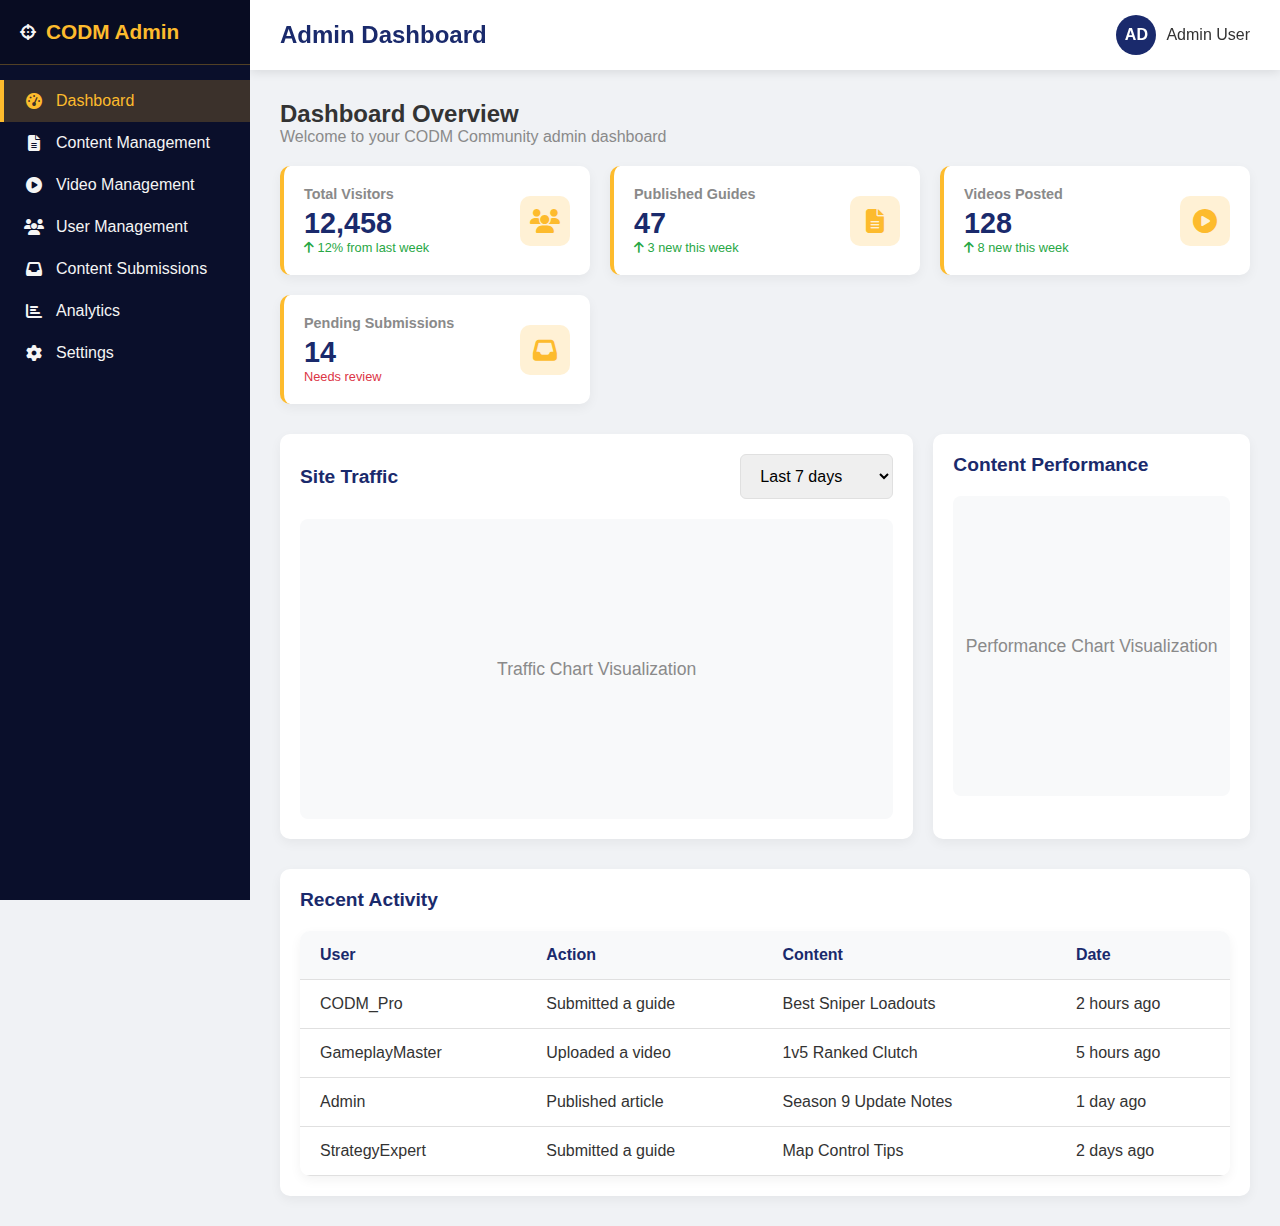
<file: admin.html>
<!DOCTYPE html>
<html lang="en">
<head>
    <meta charset="UTF-8">
    <meta name="viewport" content="width=device-width, initial-scale=1.0">
    <title>CODM Community - Admin Dashboard</title>
    <link rel="stylesheet" href="https://cdnjs.cloudflare.com/ajax/libs/font-awesome/6.4.0/css/all.min.css">
    <style>
        * {
            margin: 0;
            padding: 0;
            box-sizing: border-box;
            font-family: 'Segoe UI', Tahoma, Geneva, Verdana, sans-serif;
        }

        :root {
            --primary: #1a2a6c;
            --secondary: #b21f1f;
            --accent: #fdbb2d;
            --dark: #0a0f2b;
            --light: #f5f5f5;
            --gray: #8a8a8a;
            --success: #28a745;
            --warning: #ffc107;
            --danger: #dc3545;
            --sidebar-width: 250px;
            --header-height: 70px;
        }

        body {
            background: #f0f2f5;
            color: #333;
            min-height: 100vh;
            display: flex;
        }

        /* Sidebar */
        .sidebar {
            width: var(--sidebar-width);
            background: var(--dark);
            color: var(--light);
            height: 100vh;
            position: fixed;
            overflow-y: auto;
            transition: all 0.3s ease;
            z-index: 1000;
        }

        .sidebar-header {
            padding: 20px;
            background: rgba(0, 0, 0, 0.2);
            border-bottom: 1px solid rgba(253, 187, 45, 0.3);
            display: flex;
            align-items: center;
            gap: 10px;
        }

        .sidebar-header h2 {
            font-size: 1.3em;
            color: var(--accent);
        }

        .sidebar-menu {
            padding: 15px 0;
        }

        .menu-item {
            padding: 12px 20px;
            display: flex;
            align-items: center;
            gap: 12px;
            cursor: pointer;
            transition: all 0.3s ease;
            border-left: 4px solid transparent;
        }

        .menu-item:hover {
            background: rgba(255, 255, 255, 0.1);
            border-left-color: var(--accent);
        }

        .menu-item.active {
            background: rgba(253, 187, 45, 0.2);
            border-left-color: var(--accent);
            color: var(--accent);
        }

        .menu-item i {
            width: 20px;
            text-align: center;
        }

        /* Main Content */
        .main-content {
            flex: 1;
            margin-left: var(--sidebar-width);
            transition: all 0.3s ease;
        }

        /* Header */
        .header {
            height: var(--header-height);
            background: white;
            box-shadow: 0 2px 10px rgba(0, 0, 0, 0.1);
            display: flex;
            align-items: center;
            justify-content: space-between;
            padding: 0 30px;
            position: sticky;
            top: 0;
            z-index: 100;
        }

        .header-left h1 {
            font-size: 1.5em;
            color: var(--primary);
        }

        .header-right {
            display: flex;
            align-items: center;
            gap: 20px;
        }

        .user-profile {
            display: flex;
            align-items: center;
            gap: 10px;
            cursor: pointer;
        }

        .user-avatar {
            width: 40px;
            height: 40px;
            border-radius: 50%;
            background: var(--primary);
            display: flex;
            align-items: center;
            justify-content: center;
            color: white;
            font-weight: bold;
        }

        /* Content Area */
        .content {
            padding: 30px;
        }

        /* Page */
        .page {
            display: none;
        }

        .page.active {
            display: block;
            animation: fadeIn 0.5s ease;
        }

        @keyframes fadeIn {
            from { opacity: 0; }
            to { opacity: 1; }
        }

        /* Dashboard Overview */
        .stats-grid {
            display: grid;
            grid-template-columns: repeat(auto-fit, minmax(240px, 1fr));
            gap: 20px;
            margin-bottom: 30px;
        }

        .stat-card {
            background: white;
            border-radius: 10px;
            padding: 20px;
            box-shadow: 0 4px 12px rgba(0, 0, 0, 0.05);
            border-left: 4px solid var(--accent);
            display: flex;
            justify-content: space-between;
            align-items: center;
        }

        .stat-info h3 {
            font-size: 0.9em;
            color: var(--gray);
            margin-bottom: 5px;
        }

        .stat-value {
            font-size: 1.8em;
            font-weight: bold;
            color: var(--primary);
        }

        .stat-icon {
            width: 50px;
            height: 50px;
            border-radius: 10px;
            background: rgba(253, 187, 45, 0.2);
            display: flex;
            align-items: center;
            justify-content: center;
            color: var(--accent);
            font-size: 1.5em;
        }

        .charts-container {
            display: grid;
            grid-template-columns: 2fr 1fr;
            gap: 20px;
            margin-bottom: 30px;
        }

        .chart-card {
            background: white;
            border-radius: 10px;
            padding: 20px;
            box-shadow: 0 4px 12px rgba(0, 0, 0, 0.05);
        }

        .chart-header {
            display: flex;
            justify-content: space-between;
            align-items: center;
            margin-bottom: 20px;
        }

        .chart-title {
            font-size: 1.2em;
            font-weight: 600;
            color: var(--primary);
        }

        .chart-placeholder {
            height: 300px;
            background: #f8f9fa;
            border-radius: 8px;
            display: flex;
            align-items: center;
            justify-content: center;
            color: var(--gray);
            font-size: 1.1em;
        }

        /* Content Management */
        .content-tabs {
            display: flex;
            gap: 10px;
            margin-bottom: 20px;
            border-bottom: 1px solid #e0e0e0;
        }

        .content-tab {
            padding: 10px 20px;
            cursor: pointer;
            border-bottom: 3px solid transparent;
            transition: all 0.3s ease;
        }

        .content-tab.active {
            border-bottom-color: var(--accent);
            color: var(--accent);
            font-weight: 500;
        }

        .content-list {
            background: white;
            border-radius: 10px;
            overflow: hidden;
            box-shadow: 0 4px 12px rgba(0, 0, 0, 0.05);
        }

        .content-header {
            display: flex;
            justify-content: space-between;
            align-items: center;
            padding: 20px;
            border-bottom: 1px solid #e0e0e0;
        }

        .content-title {
            font-size: 1.2em;
            font-weight: 600;
            color: var(--primary);
        }

        .btn {
            padding: 8px 16px;
            border-radius: 6px;
            border: none;
            cursor: pointer;
            font-weight: 500;
            display: inline-flex;
            align-items: center;
            gap: 8px;
            transition: all 0.3s ease;
        }

        .btn-primary {
            background: var(--accent);
            color: var(--dark);
        }

        .btn-primary:hover {
            background: #ffcc44;
        }

        .btn-danger {
            background: var(--danger);
            color: white;
        }

        .btn-success {
            background: var(--success);
            color: white;
        }

        .table {
            width: 100%;
            border-collapse: collapse;
        }

        .table th, .table td {
            padding: 15px 20px;
            text-align: left;
            border-bottom: 1px solid #e0e0e0;
        }

        .table th {
            background: #f8f9fa;
            font-weight: 600;
            color: var(--primary);
        }

        .table tr:hover {
            background: #f8f9fa;
        }

        .status {
            padding: 5px 10px;
            border-radius: 20px;
            font-size: 0.8em;
            font-weight: 500;
        }

        .status-published {
            background: rgba(40, 167, 69, 0.1);
            color: var(--success);
        }

        .status-pending {
            background: rgba(255, 193, 7, 0.1);
            color: var(--warning);
        }

        .status-draft {
            background: rgba(108, 117, 125, 0.1);
            color: #6c757d;
        }

        .action-buttons {
            display: flex;
            gap: 8px;
        }

        .action-btn {
            width: 32px;
            height: 32px;
            border-radius: 6px;
            display: flex;
            align-items: center;
            justify-content: center;
            cursor: pointer;
            transition: all 0.3s ease;
        }

        .edit-btn {
            background: rgba(13, 110, 253, 0.1);
            color: #0d6efd;
        }

        .delete-btn {
            background: rgba(220, 53, 69, 0.1);
            color: var(--danger);
        }

        .edit-btn:hover {
            background: #0d6efd;
            color: white;
        }

        .delete-btn:hover {
            background: var(--danger);
            color: white;
        }

        /* Forms */
        .form-container {
            background: white;
            border-radius: 10px;
            padding: 30px;
            box-shadow: 0 4px 12px rgba(0, 0, 0, 0.05);
            max-width: 800px;
        }

        .form-group {
            margin-bottom: 20px;
        }

        .form-label {
            display: block;
            margin-bottom: 8px;
            font-weight: 500;
            color: var(--primary);
        }

        .form-control {
            width: 100%;
            padding: 12px 15px;
            border: 1px solid #e0e0e0;
            border-radius: 6px;
            font-size: 1em;
            transition: all 0.3s ease;
        }

        .form-control:focus {
            border-color: var(--accent);
            outline: none;
            box-shadow: 0 0 0 3px rgba(253, 187, 45, 0.2);
        }

        textarea.form-control {
            min-height: 120px;
            resize: vertical;
        }

        .form-row {
            display: grid;
            grid-template-columns: 1fr 1fr;
            gap: 20px;
        }

        /* Toggle Sidebar */
        .toggle-sidebar {
            display: none;
            background: none;
            border: none;
            font-size: 1.5em;
            color: var(--primary);
            cursor: pointer;
        }

        /* Responsive */
        @media (max-width: 992px) {
            .sidebar {
                transform: translateX(-100%);
            }

            .sidebar.active {
                transform: translateX(0);
            }

            .main-content {
                margin-left: 0;
            }

            .toggle-sidebar {
                display: block;
            }

            .charts-container {
                grid-template-columns: 1fr;
            }

            .form-row {
                grid-template-columns: 1fr;
            }
        }

        @media (max-width: 768px) {
            .stats-grid {
                grid-template-columns: 1fr;
            }

            .header {
                padding: 0 15px;
            }

            .content {
                padding: 15px;
            }
        }
    </style>
</head>
<body>
    <!-- Sidebar -->
    <div class="sidebar">
        <div class="sidebar-header">
            <i class="fas fa-crosshairs"></i>
            <h2>CODM Admin</h2>
        </div>
        <div class="sidebar-menu">
            <div class="menu-item active" data-page="dashboard">
                <i class="fas fa-tachometer-alt"></i>
                <span>Dashboard</span>
            </div>
            <div class="menu-item" data-page="content">
                <i class="fas fa-file-alt"></i>
                <span>Content Management</span>
            </div>
            <div class="menu-item" data-page="videos">
                <i class="fas fa-play-circle"></i>
                <span>Video Management</span>
            </div>
            <div class="menu-item" data-page="users">
                <i class="fas fa-users"></i>
                <span>User Management</span>
            </div>
            <div class="menu-item" data-page="submissions">
                <i class="fas fa-inbox"></i>
                <span>Content Submissions</span>
            </div>
            <div class="menu-item" data-page="analytics">
                <i class="fas fa-chart-bar"></i>
                <span>Analytics</span>
            </div>
            <div class="menu-item" data-page="settings">
                <i class="fas fa-cog"></i>
                <span>Settings</span>
            </div>
        </div>
    </div>

    <!-- Main Content -->
    <div class="main-content">
        <!-- Header -->
        <div class="header">
            <div class="header-left">
                <button class="toggle-sidebar">
                    <i class="fas fa-bars"></i>
                </button>
                <h1>Admin Dashboard</h1>
            </div>
            <div class="header-right">
                <div class="user-profile">
                    <div class="user-avatar">AD</div>
                    <span>Admin User</span>
                </div>
            </div>
        </div>

        <!-- Content Area -->
        <div class="content">
            <!-- Dashboard Page -->
            <div id="dashboard" class="page active">
                <h2>Dashboard Overview</h2>
                <p class="subtitle" style="color: var(--gray); margin-bottom: 20px;">Welcome to your CODM Community admin dashboard</p>

                <div class="stats-grid">
                    <div class="stat-card">
                        <div class="stat-info">
                            <h3>Total Visitors</h3>
                            <div class="stat-value">12,458</div>
                            <div style="color: var(--success); font-size: 0.8em;">
                                <i class="fas fa-arrow-up"></i> 12% from last week
                            </div>
                        </div>
                        <div class="stat-icon">
                            <i class="fas fa-users"></i>
                        </div>
                    </div>
                    <div class="stat-card">
                        <div class="stat-info">
                            <h3>Published Guides</h3>
                            <div class="stat-value">47</div>
                            <div style="color: var(--success); font-size: 0.8em;">
                                <i class="fas fa-arrow-up"></i> 3 new this week
                            </div>
                        </div>
                        <div class="stat-icon">
                            <i class="fas fa-file-alt"></i>
                        </div>
                    </div>
                    <div class="stat-card">
                        <div class="stat-info">
                            <h3>Videos Posted</h3>
                            <div class="stat-value">128</div>
                            <div style="color: var(--success); font-size: 0.8em;">
                                <i class="fas fa-arrow-up"></i> 8 new this week
                            </div>
                        </div>
                        <div class="stat-icon">
                            <i class="fas fa-play-circle"></i>
                        </div>
                    </div>
                    <div class="stat-card">
                        <div class="stat-info">
                            <h3>Pending Submissions</h3>
                            <div class="stat-value">14</div>
                            <div style="color: var(--danger); font-size: 0.8em;">
                                Needs review
                            </div>
                        </div>
                        <div class="stat-icon">
                            <i class="fas fa-inbox"></i>
                        </div>
                    </div>
                </div>

                <div class="charts-container">
                    <div class="chart-card">
                        <div class="chart-header">
                            <div class="chart-title">Site Traffic</div>
                            <select class="form-control" style="width: auto;">
                                <option>Last 7 days</option>
                                <option>Last 30 days</option>
                                <option>Last 3 months</option>
                            </select>
                        </div>
                        <div class="chart-placeholder">
                            Traffic Chart Visualization
                        </div>
                    </div>
                    <div class="chart-card">
                        <div class="chart-header">
                            <div class="chart-title">Content Performance</div>
                        </div>
                        <div class="chart-placeholder">
                            Performance Chart Visualization
                        </div>
                    </div>
                </div>

                <div class="chart-card">
                    <div class="chart-header">
                        <div class="chart-title">Recent Activity</div>
                    </div>
                    <div class="content-list">
                        <table class="table">
                            <thead>
                                <tr>
                                    <th>User</th>
                                    <th>Action</th>
                                    <th>Content</th>
                                    <th>Date</th>
                                </tr>
                            </thead>
                            <tbody>
                                <tr>
                                    <td>CODM_Pro</td>
                                    <td>Submitted a guide</td>
                                    <td>Best Sniper Loadouts</td>
                                    <td>2 hours ago</td>
                                </tr>
                                <tr>
                                    <td>GameplayMaster</td>
                                    <td>Uploaded a video</td>
                                    <td>1v5 Ranked Clutch</td>
                                    <td>5 hours ago</td>
                                </tr>
                                <tr>
                                    <td>Admin</td>
                                    <td>Published article</td>
                                    <td>Season 9 Update Notes</td>
                                    <td>1 day ago</td>
                                </tr>
                                <tr>
                                    <td>StrategyExpert</td>
                                    <td>Submitted a guide</td>
                                    <td>Map Control Tips</td>
                                    <td>2 days ago</td>
                                </tr>
                            </tbody>
                        </table>
                    </div>
                </div>
            </div>

            <!-- Content Management Page -->
            <div id="content" class="page">
                <h2>Content Management</h2>
                <p class="subtitle" style="color: var(--gray); margin-bottom: 20px;">Manage guides, articles, and site content</p>

                <div class="content-tabs">
                    <div class="content-tab active" data-tab="guides">Guides</div>
                    <div class="content-tab" data-tab="articles">Articles</div>
                    <div class="content-tab" data-tab="news">News</div>
                </div>

                <div class="content-list">
                    <div class="content-header">
                        <div class="content-title">Published Guides</div>
                        <button class="btn btn-primary">
                            <i class="fas fa-plus"></i> Add New Guide
                        </button>
                    </div>
                    <table class="table">
                        <thead>
                            <tr>
                                <th>Title</th>
                                <th>Author</th>
                                <th>Category</th>
                                <th>Status</th>
                                <th>Date</th>
                                <th>Actions</th>
                            </tr>
                        </thead>
                        <tbody>
                            <tr>
                                <td>Best AR Loadouts for Season 9</td>
                                <td>CODM_Pro</td>
                                <td>Loadouts</td>
                                <td><span class="status status-published">Published</span></td>
                                <td>2023-09-10</td>
                                <td>
                                    <div class="action-buttons">
                                        <div class="action-btn edit-btn">
                                            <i class="fas fa-edit"></i>
                                        </div>
                                        <div class="action-btn delete-btn">
                                            <i class="fas fa-trash"></i>
                                        </div>
                                    </div>
                                </td>
                            </tr>
                            <tr>
                                <td>Movement Techniques for Ranked</td>
                                <td>MovementGod</td>
                                <td>Gameplay</td>
                                <td><span class="status status-published">Published</span></td>
                                <td>2023-09-08</td>
                                <td>
                                    <div class="action-buttons">
                                        <div class="action-btn edit-btn">
                                            <i class="fas fa-edit"></i>
                                        </div>
                                        <div class="action-btn delete-btn">
                                            <i class="fas fa-trash"></i>
                                        </div>
                                    </div>
                                </td>
                            </tr>
                            <tr>
                                <td>New Player Guide: Getting Started</td>
                                <td>Admin</td>
                                <td>Beginner</td>
                                <td><span class="status status-draft">Draft</span></td>
                                <td>2023-09-05</td>
                                <td>
                                    <div class="action-buttons">
                                        <div class="action-btn edit-btn">
                                            <i class="fas fa-edit"></i>
                                        </div>
                                        <div class="action-btn delete-btn">
                                            <i class="fas fa-trash"></i>
                                        </div>
                                    </div>
                                </td>
                            </tr>
                        </tbody>
                    </table>
                </div>
            </div>

            <!-- Video Management Page -->
            <div id="videos" class="page">
                <h2>Video Management</h2>
                <p class="subtitle" style="color: var(--gray); margin-bottom: 20px;">Manage embedded videos from YouTube and TikTok</p>

                <div class="content-list">
                    <div class="content-header">
                        <div class="content-title">Featured Videos</div>
                        <button class="btn btn-primary">
                            <i class="fas fa-plus"></i> Add New Video
                        </button>
                    </div>
                    <table class="table">
                        <thead>
                            <tr>
                                <th>Title</th>
                                <th>Creator</th>
                                <th>Platform</th>
                                <th>Category</th>
                                <th>Status</th>
                                <th>Date Added</th>
                                <th>Actions</th>
                            </tr>
                        </thead>
                        <tbody>
                            <tr>
                                <td>TOP 5 PLAYS OF THE WEEK #47</td>
                                <td>CODM Highlights</td>
                                <td>YouTube</td>
                                <td>Highlights</td>
                                <td><span class="status status-published">Published</span></td>
                                <td>2023-09-12</td>
                                <td>
                                    <div class="action-buttons">
                                        <div class="action-btn edit-btn">
                                            <i class="fas fa-edit"></i>
                                        </div>
                                        <div class="action-btn delete-btn">
                                            <i class="fas fa-trash"></i>
                                        </div>
                                    </div>
                                </td>
                            </tr>
                            <tr>
                                <td>SNIPER MONTAGE - INSANE SHOTS</td>
                                <td>SniperGod</td>
                                <td>TikTok</td>
                                <td>Montage</td>
                                <td><span class="status status-published">Published</span></td>
                                <td>2023-09-11</td>
                                <td>
                                    <div class="action-buttons">
                                        <div class="action-btn edit-btn">
                                            <i class="fas fa-edit"></i>
                                        </div>
                                        <div class="action-btn delete-btn">
                                            <i class="fas fa-trash"></i>
                                        </div>
                                    </div>
                                </td>
                            </tr>
                            <tr>
                                <td>HOW TO WIN EVERY GUNFIGHT</td>
                                <td>Pro Guides</td>
                                <td>YouTube</td>
                                <td>Tutorial</td>
                                <td><span class="status status-pending">Pending</span></td>
                                <td>2023-09-10</td>
                                <td>
                                    <div class="action-buttons">
                                        <div class="action-btn edit-btn">
                                            <i class="fas fa-edit"></i>
                                        </div>
                                        <div class="action-btn delete-btn">
                                            <i class="fas fa-trash"></i>
                                        </div>
                                    </div>
                                </td>
                            </tr>
                        </tbody>
                    </table>
                </div>
            </div>

            <!-- User Management Page -->
            <div id="users" class="page">
                <h2>User Management</h2>
                <p class="subtitle" style="color: var(--gray); margin-bottom: 20px;">Manage community members and permissions</p>

                <div class="content-list">
                    <div class="content-header">
                        <div class="content-title">Registered Users</div>
                        <div style="display: flex; gap: 10px;">
                            <input type="text" class="form-control" placeholder="Search users..." style="width: 250px;">
                            <button class="btn btn-primary">
                                <i class="fas fa-filter"></i> Filter
                            </button>
                        </div>
                    </div>
                    <table class="table">
                        <thead>
                            <tr>
                                <th>Username</th>
                                <th>Email</th>
                                <th>Role</th>
                                <th>Join Date</th>
                                <th>Status</th>
                                <th>Actions</th>
                            </tr>
                        </thead>
                        <tbody>
                            <tr>
                                <td>CODM_Pro</td>
                                <td>pro@example.com</td>
                                <td>Content Creator</td>
                                <td>2023-05-15</td>
                                <td><span class="status status-published">Active</span></td>
                                <td>
                                    <div class="action-buttons">
                                        <div class="action-btn edit-btn">
                                            <i class="fas fa-edit"></i>
                                        </div>
                                        <div class="action-btn delete-btn">
                                            <i class="fas fa-ban"></i>
                                        </div>
                                    </div>
                                </td>
                            </tr>
                            <tr>
                                <td>GameplayMaster</td>
                                <td>master@example.com</td>
                                <td>Content Creator</td>
                                <td>2023-06-22</td>
                                <td><span class="status status-published">Active</span></td>
                                <td>
                                    <div class="action-buttons">
                                        <div class="action-btn edit-btn">
                                            <i class="fas fa-edit"></i>
                                        </div>
                                        <div class="action-btn delete-btn">
                                            <i class="fas fa-ban"></i>
                                        </div>
                                    </div>
                                </td>
                            </tr>
                            <tr>
                                <td>NewPlayer123</td>
                                <td>new@example.com</td>
                                <td>Member</td>
                                <td>2023-09-01</td>
                                <td><span class="status status-published">Active</span></td>
                                <td>
                                    <div class="action-buttons">
                                        <div class="action-btn edit-btn">
                                            <i class="fas fa-edit"></i>
                                        </div>
                                        <div class="action-btn delete-btn">
                                            <i class="fas fa-ban"></i>
                                        </div>
                                    </div>
                                </td>
                            </tr>
                        </tbody>
                    </table>
                </div>
            </div>

            <!-- Content Submissions Page -->
            <div id="submissions" class="page">
                <h2>Content Submissions</h2>
                <p class="subtitle" style="color: var(--gray); margin-bottom: 20px;">Review and approve user-submitted content</p>

                <div class="content-list">
                    <div class="content-header">
                        <div class="content-title">Pending Submissions</div>
                        <div style="display: flex; gap: 10px;">
                            <select class="form-control" style="width: auto;">
                                <option>All Types</option>
                                <option>Guides</option>
                                <option>Videos</option>
                                <option>News</option>
                            </select>
                        </div>
                    </div>
                    <table class="table">
                        <thead>
                            <tr>
                                <th>Title</th>
                                <th>Submitter</th>
                                <th>Type</th>
                                <th>Date Submitted</th>
                                <th>Actions</th>
                            </tr>
                        </thead>
                        <tbody>
                            <tr>
                                <td>Advanced Movement Techniques</td>
                                <td>MovementExpert</td>
                                <td>Guide</td>
                                <td>2023-09-13</td>
                                <td>
                                    <div class="action-buttons">
                                        <button class="btn btn-success" style="padding: 5px 10px; font-size: 0.8em;">
                                            <i class="fas fa-check"></i> Approve
                                        </button>
                                        <button class="btn btn-danger" style="padding: 5px 10px; font-size: 0.8em;">
                                            <i class="fas fa-times"></i> Reject
                                        </button>
                                        <div class="action-btn edit-btn">
                                            <i class="fas fa-eye"></i>
                                        </div>
                                    </div>
                                </td>
                            </tr>
                            <tr>
                                <td>1v5 Ranked Clutch Moment</td>
                                <td>ProPlayer</td>
                                <td>Video</td>
                                <td>2023-09-12</td>
                                <td>
                                    <div class="action-buttons">
                                        <button class="btn btn-success" style="padding: 5px 10px; font-size: 0.8em;">
                                            <i class="fas fa-check"></i> Approve
                                        </button>
                                        <button class="btn btn-danger" style="padding: 5px 10px; font-size: 0.8em;">
                                            <i class="fas fa-times"></i> Reject
                                        </button>
                                        <div class="action-btn edit-btn">
                                            <i class="fas fa-eye"></i>
                                        </div>
                                    </div>
                                </td>
                            </tr>
                            <tr>
                                <td>Season 9 Weapon Tier List</td>
                                <td>MetaAnalyst</td>
                                <td>Guide</td>
                                <td>2023-09-11</td>
                                <td>
                                    <div class="action-buttons">
                                        <button class="btn btn-success" style="padding: 5px 10px; font-size: 0.8em;">
                                            <i class="fas fa-check"></i> Approve
                                        </button>
                                        <button class="btn btn-danger" style="padding: 5px 10px; font-size: 0.8em;">
                                            <i class="fas fa-times"></i> Reject
                                        </button>
                                        <div class="action-btn edit-btn">
                                            <i class="fas fa-eye"></i>
                                        </div>
                                    </div>
                                </td>
                            </tr>
                        </tbody>
                    </table>
                </div>
            </div>

            <!-- Analytics Page -->
            <div id="analytics" class="page">
                <h2>Analytics</h2>
                <p class="subtitle" style="color: var(--gray); margin-bottom: 20px;">Website performance and user engagement metrics</p>

                <div class="stats-grid">
                    <div class="stat-card">
                        <div class="stat-info">
                            <h3>Page Views</h3>
                            <div class="stat-value">45,821</div>
                            <div style="color: var(--success); font-size: 0.8em;">
                                <i class="fas fa-arrow-up"></i> 18% from last month
                            </div>
                        </div>
                        <div class="stat-icon">
                            <i class="fas fa-eye"></i>
                        </div>
                    </div>
                    <div class="stat-card">
                        <div class="stat-info">
                            <h3>Unique Visitors</h3>
                            <div class="stat-value">12,458</div>
                            <div style="color: var(--success); font-size: 0.8em;">
                                <i class="fas fa-arrow-up"></i> 12% from last month
                            </div>
                        </div>
                        <div class="stat-icon">
                            <i class="fas fa-users"></i>
                        </div>
                    </div>
                    <div class="stat-card">
                        <div class="stat-info">
                            <h3>Avg. Session Duration</h3>
                            <div class="stat-value">4m 32s</div>
                            <div style="color: var(--success); font-size: 0.8em;">
                                <i class="fas fa-arrow-up"></i> 8% from last month
                            </div>
                        </div>
                        <div class="stat-icon">
                            <i class="fas fa-clock"></i>
                        </div>
                    </div>
                    <div class="stat-card">
                        <div class="stat-info">
                            <h3>Bounce Rate</h3>
                            <div class="stat-value">42%</div>
                            <div style="color: var(--danger); font-size: 0.8em;">
                                <i class="fas fa-arrow-up"></i> 3% from last month
                            </div>
                        </div>
                        <div class="stat-icon">
                            <i class="fas fa-sign-out-alt"></i>
                        </div>
                    </div>
                </div>

                <div class="charts-container">
                    <div class="chart-card">
                        <div class="chart-header">
                            <div class="chart-title">Traffic Sources</div>
                        </div>
                        <div class="chart-placeholder">
                            Traffic Sources Chart Visualization
                        </div>
                    </div>
                    <div class="chart-card">
                        <div class="chart-header">
                            <div class="chart-title">Top Content</div>
                        </div>
                        <div class="chart-placeholder">
                            Top Content Chart Visualization
                        </div>
                    </div>
                </div>
            </div>

            <!-- Settings Page -->
            <div id="settings" class="page">
                <h2>Settings</h2>
                <p class="subtitle" style="color: var(--gray); margin-bottom: 20px;">Configure your website and admin preferences</p>

                <div class="form-container">
                    <div class="form-group">
                        <label class="form-label">Site Name</label>
                        <input type="text" class="form-control" value="CODM Community Hub">
                    </div>

                    <div class="form-group">
                        <label class="form-label">Site Description</label>
                        <textarea class="form-control">Your all-in-one platform for Call of Duty: Mobile guides, news, and community content.</textarea>
                    </div>

                    <div class="form-row">
                        <div class="form-group">
                            <label class="form-label">Admin Email</label>
                            <input type="email" class="form-control" value="admin@codmcommunity.com">
                        </div>
                        <div class="form-group">
                            <label class="form-label">Contact Email</label>
                            <input type="email" class="form-control" value="contact@codmcommunity.com">
                        </div>
                    </div>

                    <div class="form-group">
                        <label class="form-label">Default Content Status</label>
                        <select class="form-control">
                            <option>Published</option>
                            <option>Pending Review</option>
                            <option>Draft</option>
                        </select>
                    </div>

                    <div class="form-group">
                        <label class="form-label">User Registration</label>
                        <div>
                            <label style="display: flex; align-items: center; gap: 10px; margin-bottom: 10px;">
                                <input type="radio" name="registration" checked> Allow public registration
                            </label>
                            <label style="display: flex; align-items: center; gap: 10px;">
                                <input type="radio" name="registration"> Invite-only registration
                            </label>
                        </div>
                    </div>

                    <div class="form-group">
                        <label class="form-label">Content Submission</label>
                        <div>
                            <label style="display: flex; align-items: center; gap: 10px; margin-bottom: 10px;">
                                <input type="checkbox" checked> Allow guide submissions
                            </label>
                            <label style="display: flex; align-items: center; gap: 10px; margin-bottom: 10px;">
                                <input type="checkbox" checked> Allow video submissions
                            </label>
                            <label style="display: flex; align-items: center; gap: 10px;">
                                <input type="checkbox"> Allow news submissions
                            </label>
                        </div>
                    </div>

                    <button class="btn btn-primary" style="padding: 12px 30px;">
                        <i class="fas fa-save"></i> Save Settings
                    </button>
                </div>
            </div>
        </div>
    </div>

    <script>
        // SPA Navigation
        document.addEventListener('DOMContentLoaded', function() {
            const menuItems = document.querySelectorAll('.menu-item');
            const pages = document.querySelectorAll('.page');
            const toggleSidebar = document.querySelector('.toggle-sidebar');
            const sidebar = document.querySelector('.sidebar');
            
            // Function to switch pages
            function switchPage(pageId) {
                // Hide all pages
                pages.forEach(page => {
                    page.classList.remove('active');
                });
                
                // Show selected page
                document.getElementById(pageId).classList.add('active');
                
                // Update active menu item
                menuItems.forEach(item => {
                    item.classList.remove('active');
                    if (item.getAttribute('data-page') === pageId) {
                        item.classList.add('active');
                    }
                });
            }
            
            // Add click event to menu items
            menuItems.forEach(item => {
                item.addEventListener('click', function() {
                    const pageId = this.getAttribute('data-page');
                    switchPage(pageId);
                    
                    // Close sidebar on mobile after selection
                    if (window.innerWidth <= 992) {
                        sidebar.classList.remove('active');
                    }
                });
            });
            
            // Toggle sidebar on mobile
            toggleSidebar.addEventListener('click', function() {
                sidebar.classList.toggle('active');
            });
            
            // Content tabs
            const contentTabs = document.querySelectorAll('.content-tab');
            contentTabs.forEach(tab => {
                tab.addEventListener('click', function() {
                    contentTabs.forEach(t => t.classList.remove('active'));
                    this.classList.add('active');
                });
            });
            
            // Initialize with dashboard
            switchPage('dashboard');
        });
    </script>
</body>
</html>
</file>
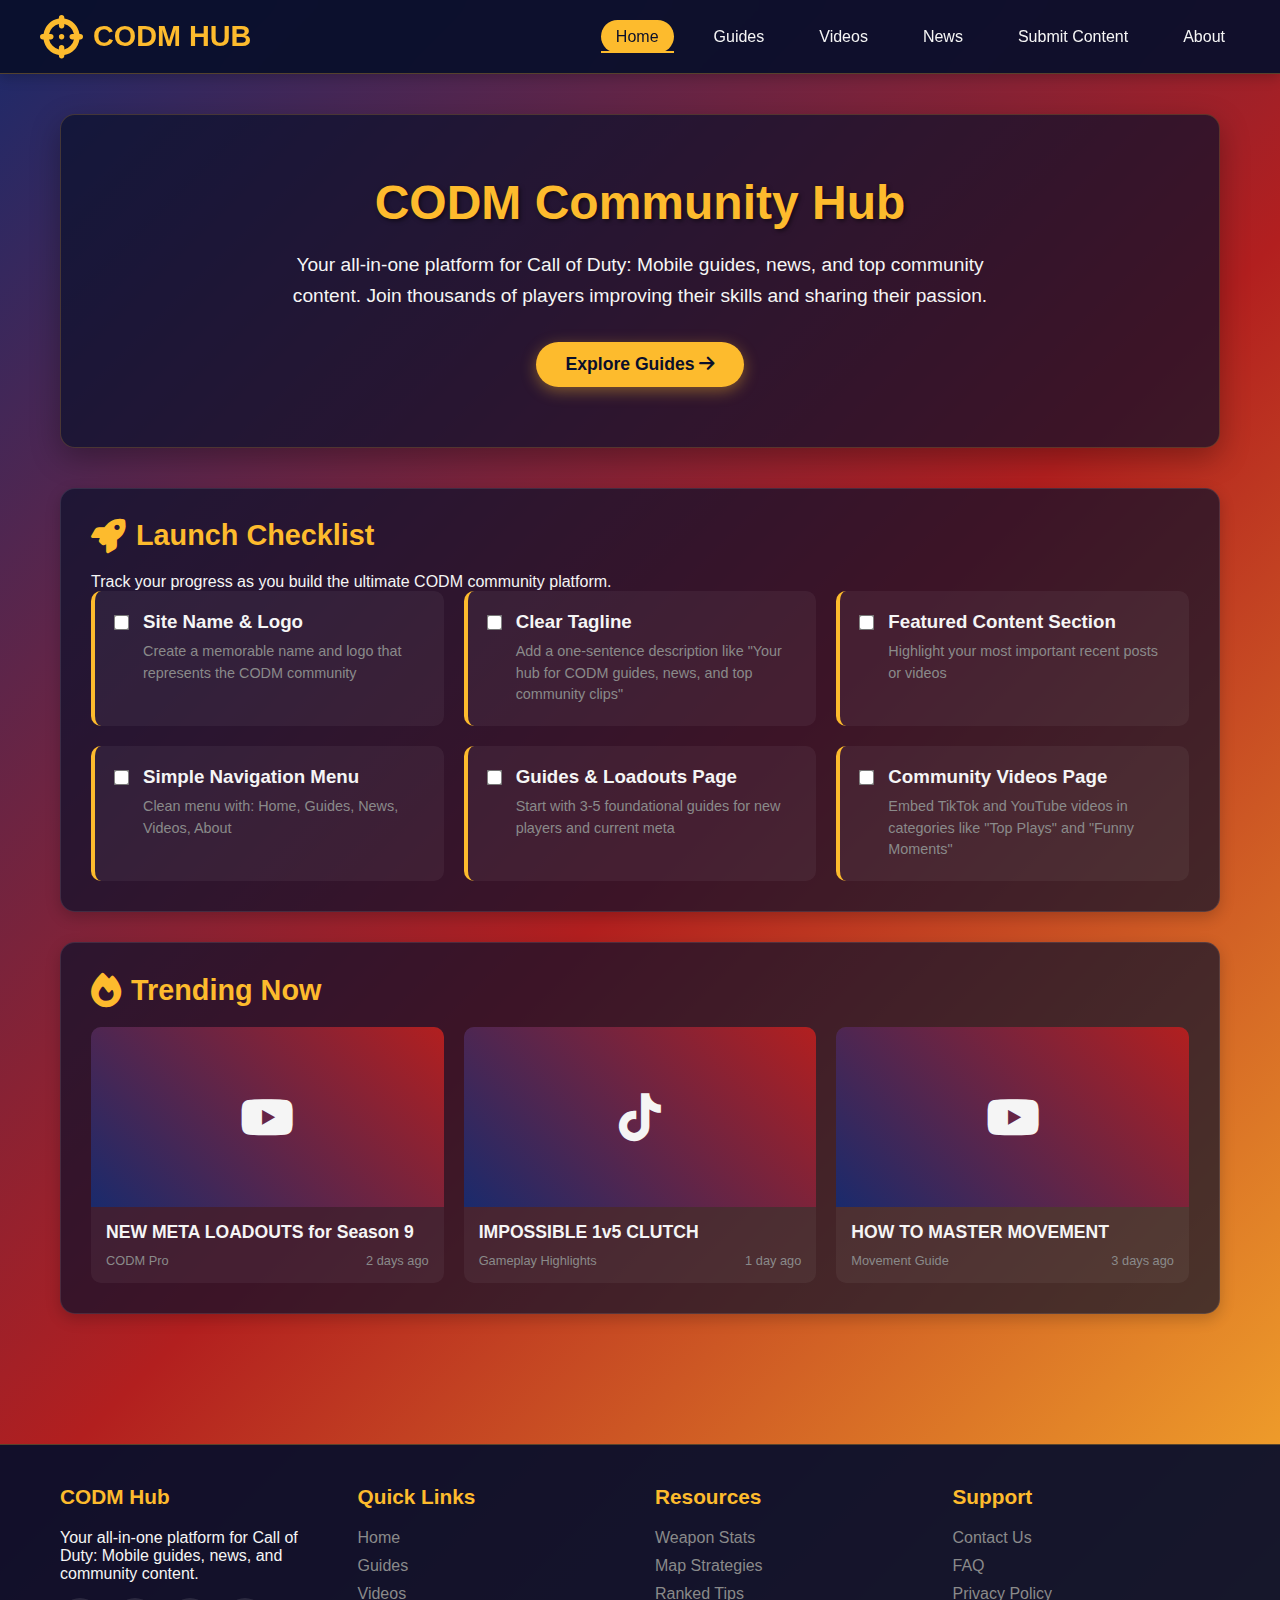
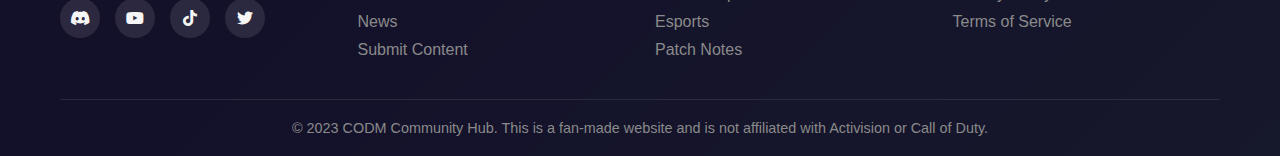
<file: index-example.html>
<!DOCTYPE html>
<html lang="en">
<head>
    <meta charset="UTF-8">
    <meta name="viewport" content="width=device-width, initial-scale=1.0">
    <title>CODM Community Hub | Your All-in-One Platform</title>
    <link rel="stylesheet" href="https://cdnjs.cloudflare.com/ajax/libs/font-awesome/6.4.0/css/all.min.css">
    <style>
        * {
            margin: 0;
            padding: 0;
            box-sizing: border-box;
            font-family: 'Segoe UI', Tahoma, Geneva, Verdana, sans-serif;
        }

        :root {
            --primary: #1a2a6c;
            --secondary: #b21f1f;
            --accent: #fdbb2d;
            --dark: #0a0f2b;
            --light: #f5f5f5;
            --gray: #8a8a8a;
        }

        body {
            background: linear-gradient(135deg, var(--primary), var(--secondary), var(--accent));
            color: var(--light);
            min-height: 100vh;
            overflow-x: hidden;
        }

        .container {
            max-width: 1200px;
            margin: 0 auto;
            padding: 0 20px;
        }

        /* Header & Navigation */
        header {
            background: rgba(10, 15, 43, 0.95);
            backdrop-filter: blur(10px);
            position: sticky;
            top: 0;
            z-index: 100;
            box-shadow: 0 4px 12px rgba(0, 0, 0, 0.2);
            border-bottom: 1px solid rgba(253, 187, 45, 0.3);
        }

        .nav-container {
            display: flex;
            justify-content: space-between;
            align-items: center;
            padding: 15px 0;
        }

        .logo {
            display: flex;
            align-items: center;
            gap: 10px;
            font-size: 1.8em;
            font-weight: bold;
            color: var(--accent);
        }

        .logo i {
            font-size: 1.5em;
        }

        nav ul {
            display: flex;
            list-style: none;
            gap: 25px;
        }

        nav a {
            color: var(--light);
            text-decoration: none;
            padding: 8px 15px;
            border-radius: 20px;
            transition: all 0.3s ease;
            font-weight: 500;
            position: relative;
            overflow: hidden;
        }

        nav a:hover, nav a.active {
            background: var(--accent);
            color: var(--dark);
        }

        nav a::after {
            content: '';
            position: absolute;
            bottom: 0;
            left: 0;
            width: 0;
            height: 2px;
            background: var(--accent);
            transition: width 0.3s ease;
        }

        nav a:hover::after, nav a.active::after {
            width: 100%;
        }

        .mobile-menu-btn {
            display: none;
            background: none;
            border: none;
            color: var(--light);
            font-size: 1.5em;
            cursor: pointer;
        }

        /* Page Content */
        .page {
            display: none;
            opacity: 0;
            transform: translateY(20px);
            transition: opacity 0.5s ease, transform 0.5s ease;
            min-height: calc(100vh - 200px);
            padding: 40px 0;
        }

        .page.active {
            display: block;
            opacity: 1;
            transform: translateY(0);
        }

        /* Hero Section */
        .hero {
            text-align: center;
            padding: 60px 20px;
            background: rgba(10, 15, 43, 0.7);
            border-radius: 15px;
            margin-bottom: 40px;
            border: 1px solid rgba(253, 187, 45, 0.2);
            box-shadow: 0 10px 30px rgba(0, 0, 0, 0.3);
        }

        .hero h1 {
            font-size: 3em;
            margin-bottom: 20px;
            color: var(--accent);
            text-shadow: 2px 2px 4px rgba(0, 0, 0, 0.5);
        }

        .hero p {
            font-size: 1.2em;
            max-width: 700px;
            margin: 0 auto 30px;
            line-height: 1.6;
        }

        .cta-button {
            display: inline-block;
            background: var(--accent);
            color: var(--dark);
            padding: 12px 30px;
            border-radius: 30px;
            text-decoration: none;
            font-weight: bold;
            font-size: 1.1em;
            transition: all 0.3s ease;
            box-shadow: 0 4px 15px rgba(253, 187, 45, 0.4);
        }

        .cta-button:hover {
            transform: translateY(-3px);
            box-shadow: 0 6px 20px rgba(253, 187, 45, 0.6);
        }

        /* Sections */
        .section {
            background: rgba(10, 15, 43, 0.7);
            border-radius: 15px;
            padding: 30px;
            margin-bottom: 30px;
            border: 1px solid rgba(255, 255, 255, 0.1);
            box-shadow: 0 5px 15px rgba(0, 0, 0, 0.2);
        }

        .section-title {
            color: var(--accent);
            margin-bottom: 20px;
            font-size: 1.8em;
            display: flex;
            align-items: center;
            gap: 10px;
        }

        .section-title i {
            font-size: 1.2em;
        }

        /* Checklist */
        .checklist {
            display: grid;
            grid-template-columns: repeat(auto-fill, minmax(300px, 1fr));
            gap: 20px;
        }

        .checklist-item {
            background: rgba(255, 255, 255, 0.05);
            border-radius: 10px;
            padding: 20px;
            display: flex;
            align-items: flex-start;
            gap: 15px;
            transition: all 0.3s ease;
            border-left: 4px solid var(--accent);
        }

        .checklist-item:hover {
            background: rgba(255, 255, 255, 0.1);
            transform: translateY(-5px);
        }

        .checklist-item input {
            margin-top: 5px;
            transform: scale(1.2);
        }

        .item-content h3 {
            margin-bottom: 8px;
            color: var(--light);
        }

        .item-content p {
            color: var(--gray);
            font-size: 0.9em;
            line-height: 1.5;
        }

        /* Video Grid */
        .video-grid {
            display: grid;
            grid-template-columns: repeat(auto-fill, minmax(300px, 1fr));
            gap: 20px;
            margin-top: 20px;
        }

        .video-card {
            background: rgba(255, 255, 255, 0.05);
            border-radius: 10px;
            overflow: hidden;
            transition: all 0.3s ease;
        }

        .video-card:hover {
            transform: translateY(-5px);
            box-shadow: 0 10px 20px rgba(0, 0, 0, 0.3);
        }

        .video-thumbnail {
            height: 180px;
            background: linear-gradient(45deg, var(--primary), var(--secondary));
            display: flex;
            align-items: center;
            justify-content: center;
            font-size: 3em;
            color: var(--light);
        }

        .video-info {
            padding: 15px;
        }

        .video-info h3 {
            margin-bottom: 10px;
            font-size: 1.1em;
        }

        .video-meta {
            display: flex;
            justify-content: space-between;
            color: var(--gray);
            font-size: 0.8em;
        }

        /* Guides Grid */
        .guides-grid {
            display: grid;
            grid-template-columns: repeat(auto-fill, minmax(250px, 1fr));
            gap: 20px;
        }

        .guide-card {
            background: rgba(255, 255, 255, 0.05);
            border-radius: 10px;
            overflow: hidden;
            transition: all 0.3s ease;
        }

        .guide-card:hover {
            transform: translateY(-5px);
            box-shadow: 0 10px 20px rgba(0, 0, 0, 0.3);
        }

        .guide-icon {
            height: 120px;
            background: linear-gradient(45deg, var(--primary), var(--secondary));
            display: flex;
            align-items: center;
            justify-content: center;
            font-size: 2.5em;
        }

        .guide-content {
            padding: 20px;
        }

        .guide-content h3 {
            margin-bottom: 10px;
        }

        .guide-content p {
            color: var(--gray);
            font-size: 0.9em;
            margin-bottom: 15px;
            line-height: 1.5;
        }

        .guide-link {
            color: var(--accent);
            text-decoration: none;
            font-weight: 500;
            display: inline-flex;
            align-items: center;
            gap: 5px;
        }

        /* News Section */
        .news-item {
            display: flex;
            gap: 20px;
            padding: 20px;
            background: rgba(255, 255, 255, 0.05);
            border-radius: 10px;
            margin-bottom: 20px;
            transition: all 0.3s ease;
        }

        .news-item:hover {
            background: rgba(255, 255, 255, 0.1);
            transform: translateX(5px);
        }

        .news-date {
            background: var(--accent);
            color: var(--dark);
            width: 70px;
            height: 70px;
            border-radius: 10px;
            display: flex;
            flex-direction: column;
            align-items: center;
            justify-content: center;
            flex-shrink: 0;
            font-weight: bold;
        }

        .news-date .day {
            font-size: 1.8em;
            line-height: 1;
        }

        .news-content h3 {
            margin-bottom: 10px;
        }

        .news-content p {
            color: var(--gray);
            margin-bottom: 10px;
            line-height: 1.5;
        }

        .news-tag {
            display: inline-block;
            background: var(--secondary);
            color: var(--light);
            padding: 3px 10px;
            border-radius: 20px;
            font-size: 0.8em;
        }

        /* Contact Form */
        .contact-form {
            display: grid;
            gap: 15px;
            max-width: 600px;
        }

        .form-group {
            display: flex;
            flex-direction: column;
            gap: 5px;
        }

        .form-group label {
            font-weight: 500;
        }

        .form-group input, .form-group textarea, .form-group select {
            padding: 12px 15px;
            border-radius: 8px;
            border: 1px solid rgba(255, 255, 255, 0.2);
            background: rgba(255, 255, 255, 0.1);
            color: var(--light);
            font-size: 1em;
        }

        .form-group textarea {
            min-height: 120px;
            resize: vertical;
        }

        .submit-btn {
            background: var(--accent);
            color: var(--dark);
            border: none;
            padding: 15px;
            border-radius: 8px;
            font-size: 1.1em;
            font-weight: bold;
            cursor: pointer;
            transition: all 0.3s ease;
            margin-top: 10px;
        }

        .submit-btn:hover {
            background: #ffcc44;
            transform: translateY(-3px);
            box-shadow: 0 5px 15px rgba(253, 187, 45, 0.4);
        }

        /* Footer */
        footer {
            background: rgba(10, 15, 43, 0.95);
            padding: 40px 0 20px;
            margin-top: 60px;
            border-top: 1px solid rgba(253, 187, 45, 0.3);
        }

        .footer-content {
            display: grid;
            grid-template-columns: repeat(auto-fit, minmax(250px, 1fr));
            gap: 30px;
            margin-bottom: 30px;
        }

        .footer-section h3 {
            color: var(--accent);
            margin-bottom: 20px;
            font-size: 1.3em;
        }

        .footer-links {
            list-style: none;
        }

        .footer-links li {
            margin-bottom: 10px;
        }

        .footer-links a {
            color: var(--gray);
            text-decoration: none;
            transition: color 0.3s ease;
        }

        .footer-links a:hover {
            color: var(--accent);
        }

        .social-links {
            display: flex;
            gap: 15px;
            margin-top: 15px;
        }

        .social-links a {
            display: flex;
            align-items: center;
            justify-content: center;
            width: 40px;
            height: 40px;
            background: rgba(255, 255, 255, 0.1);
            border-radius: 50%;
            color: var(--light);
            text-decoration: none;
            transition: all 0.3s ease;
        }

        .social-links a:hover {
            background: var(--accent);
            color: var(--dark);
            transform: translateY(-3px);
        }

        .footer-bottom {
            text-align: center;
            padding-top: 20px;
            border-top: 1px solid rgba(255, 255, 255, 0.1);
            color: var(--gray);
            font-size: 0.9em;
        }

        /* Responsive Design */
        @media (max-width: 768px) {
            .nav-container {
                flex-direction: column;
                gap: 15px;
            }

            nav ul {
                flex-wrap: wrap;
                justify-content: center;
                gap: 10px;
            }

            .hero h1 {
                font-size: 2.2em;
            }

            .checklist, .video-grid, .guides-grid {
                grid-template-columns: 1fr;
            }

            .news-item {
                flex-direction: column;
            }

            .news-date {
                width: 100%;
                height: auto;
                padding: 10px;
                flex-direction: row;
                gap: 10px;
                justify-content: center;
            }
        }

        @media (max-width: 480px) {
            .hero h1 {
                font-size: 1.8em;
            }

            .section-title {
                font-size: 1.5em;
            }

            .footer-content {
                grid-template-columns: 1fr;
            }
        }
    </style>
</head>
<body>
    <!-- Header -->
    <header>
        <div class="container nav-container">
            <div class="logo">
                <i class="fas fa-crosshairs"></i>
                <span>CODM HUB</span>
            </div>
            <nav>
                <ul>
                    <li><a href="#" class="nav-link active" data-page="home">Home</a></li>
                    <li><a href="#" class="nav-link" data-page="guides">Guides</a></li>
                    <li><a href="#" class="nav-link" data-page="videos">Videos</a></li>
                    <li><a href="#" class="nav-link" data-page="news">News</a></li>
                    <li><a href="#" class="nav-link" data-page="submit">Submit Content</a></li>
                    <li><a href="#" class="nav-link" data-page="about">About</a></li>
                </ul>
            </nav>
            <button class="mobile-menu-btn">
                <i class="fas fa-bars"></i>
            </button>
        </div>
    </header>

    <!-- Home Page -->
    <section id="home" class="page active">
        <div class="container">
            <div class="hero">
                <h1>CODM Community Hub</h1>
                <p>Your all-in-one platform for Call of Duty: Mobile guides, news, and top community content. Join thousands of players improving their skills and sharing their passion.</p>
                <a href="#" class="cta-button" data-page="guides">Explore Guides <i class="fas fa-arrow-right"></i></a>
            </div>

            <div class="section">
                <h2 class="section-title"><i class="fas fa-rocket"></i> Launch Checklist</h2>
                <p>Track your progress as you build the ultimate CODM community platform.</p>
                
                <div class="checklist">
                    <div class="checklist-item">
                        <input type="checkbox" id="check1">
                        <div class="item-content">
                            <h3>Site Name & Logo</h3>
                            <p>Create a memorable name and logo that represents the CODM community</p>
                        </div>
                    </div>
                    
                    <div class="checklist-item">
                        <input type="checkbox" id="check2">
                        <div class="item-content">
                            <h3>Clear Tagline</h3>
                            <p>Add a one-sentence description like "Your hub for CODM guides, news, and top community clips"</p>
                        </div>
                    </div>
                    
                    <div class="checklist-item">
                        <input type="checkbox" id="check3">
                        <div class="item-content">
                            <h3>Featured Content Section</h3>
                            <p>Highlight your most important recent posts or videos</p>
                        </div>
                    </div>
                    
                    <div class="checklist-item">
                        <input type="checkbox" id="check4">
                        <div class="item-content">
                            <h3>Simple Navigation Menu</h3>
                            <p>Clean menu with: Home, Guides, News, Videos, About</p>
                        </div>
                    </div>
                    
                    <div class="checklist-item">
                        <input type="checkbox" id="check5">
                        <div class="item-content">
                            <h3>Guides & Loadouts Page</h3>
                            <p>Start with 3-5 foundational guides for new players and current meta</p>
                        </div>
                    </div>
                    
                    <div class="checklist-item">
                        <input type="checkbox" id="check6">
                        <div class="item-content">
                            <h3>Community Videos Page</h3>
                            <p>Embed TikTok and YouTube videos in categories like "Top Plays" and "Funny Moments"</p>
                        </div>
                    </div>
                </div>
            </div>

            <div class="section">
                <h2 class="section-title"><i class="fas fa-fire"></i> Trending Now</h2>
                <div class="video-grid">
                    <div class="video-card">
                        <div class="video-thumbnail">
                            <i class="fab fa-youtube"></i>
                        </div>
                        <div class="video-info">
                            <h3>NEW META LOADOUTS for Season 9</h3>
                            <div class="video-meta">
                                <span>CODM Pro</span>
                                <span>2 days ago</span>
                            </div>
                        </div>
                    </div>
                    
                    <div class="video-card">
                        <div class="video-thumbnail">
                            <i class="fab fa-tiktok"></i>
                        </div>
                        <div class="video-info">
                            <h3>IMPOSSIBLE 1v5 CLUTCH</h3>
                            <div class="video-meta">
                                <span>Gameplay Highlights</span>
                                <span>1 day ago</span>
                            </div>
                        </div>
                    </div>
                    
                    <div class="video-card">
                        <div class="video-thumbnail">
                            <i class="fab fa-youtube"></i>
                        </div>
                        <div class="video-info">
                            <h3>HOW TO MASTER MOVEMENT</h3>
                            <div class="video-meta">
                                <span>Movement Guide</span>
                                <span>3 days ago</span>
                            </div>
                        </div>
                    </div>
                </div>
            </div>
        </div>
    </section>

    <!-- Guides Page -->
    <section id="guides" class="page">
        <div class="container">
            <div class="hero">
                <h1>Guides & Loadouts</h1>
                <p>Master Call of Duty: Mobile with our comprehensive guides, weapon loadouts, and strategy tips from top players.</p>
            </div>

            <div class="section">
                <h2 class="section-title"><i class="fas fa-book"></i> Beginner Guides</h2>
                <div class="guides-grid">
                    <div class="guide-card">
                        <div class="guide-icon">
                            <i class="fas fa-user-graduate"></i>
                        </div>
                        <div class="guide-content">
                            <h3>Getting Started</h3>
                            <p>Essential tips for new players to quickly improve their gameplay and understand core mechanics.</p>
                            <a href="#" class="guide-link">Read Guide <i class="fas fa-arrow-right"></i></a>
                        </div>
                    </div>
                    
                    <div class="guide-card">
                        <div class="guide-icon">
                            <i class="fas fa-crosshairs"></i>
                        </div>
                        <div class="guide-content">
                            <h3>Aiming Fundamentals</h3>
                            <p>Learn how to improve your aim, sensitivity settings, and target acquisition techniques.</p>
                            <a href="#" class="guide-link">Read Guide <i class="fas fa-arrow-right"></i></a>
                        </div>
                    </div>
                    
                    <div class="guide-card">
                        <div class="guide-icon">
                            <i class="fas fa-map-marked-alt"></i>
                        </div>
                        <div class="guide-content">
                            <h3>Map Knowledge</h3>
                            <p>Key positions, routes, and strategies for popular multiplayer maps in CODM.</p>
                            <a href="#" class="guide-link">Read Guide <i class="fas fa-arrow-right"></i></a>
                        </div>
                    </div>
                </div>
            </div>

            <div class="section">
                <h2 class="section-title"><i class="fas fa-gun"></i> Weapon Loadouts</h2>
                <div class="guides-grid">
                    <div class="guide-card">
                        <div class="guide-icon">
                            <i class="fas fa-bullseye"></i>
                        </div>
                        <div class="guide-content">
                            <h3>Assault Rifles</h3>
                            <p>Best AR loadouts for different playstyles and situations in ranked matches.</p>
                            <a href="#" class="guide-link">View Loadouts <i class="fas fa-arrow-right"></i></a>
                        </div>
                    </div>
                    
                    <div class="guide-card">
                        <div class="guide-icon">
                            <i class="fas fa-tachometer-alt"></i>
                        </div>
                        <div class="guide-content">
                            <h3>SMGs</h3>
                            <p>Optimized SMG builds for aggressive play and close-quarters combat.</p>
                            <a href="#" class="guide-link">View Loadouts <i class="fas fa-arrow-right"></i></a>
                        </div>
                    </div>
                    
                    <div class="guide-card">
                        <div class="guide-icon">
                            <i class="fas fa-skull-crossbones"></i>
                        </div>
                        <div class="guide-content">
                            <h3>Sniper Rifles</h3>
                            <p>Quickscope and long-range sniper setups for dominating from a distance.</p>
                            <a href="#" class="guide-link">View Loadouts <i class="fas fa-arrow-right"></i></a>
                        </div>
                    </div>
                </div>
            </div>
        </div>
    </section>

    <!-- Videos Page -->
    <section id="videos" class="page">
        <div class="container">
            <div class="hero">
                <h1>Community Videos</h1>
                <p>Watch the best gameplay clips, tutorials, and entertaining content from the CODM community.</p>
            </div>

            <div class="section">
                <h2 class="section-title"><i class="fas fa-play-circle"></i> Featured Videos</h2>
                <div class="video-grid">
                    <div class="video-card">
                        <div class="video-thumbnail">
                            <i class="fab fa-youtube"></i>
                        </div>
                        <div class="video-info">
                            <h3>TOP 5 PLAYS OF THE WEEK #47</h3>
                            <div class="video-meta">
                                <span>CODM Highlights</span>
                                <span>2 days ago</span>
                            </div>
                        </div>
                    </div>
                    
                    <div class="video-card">
                        <div class="video-thumbnail">
                            <i class="fab fa-tiktok"></i>
                        </div>
                        <div class="video-info">
                            <h3>SNIPER MONTAGE - INSANE SHOTS</h3>
                            <div class="video-meta">
                                <span>SniperGod</span>
                                <span>1 day ago</span>
                            </div>
                        </div>
                    </div>
                    
                    <div class="video-card">
                        <div class="video-thumbnail">
                            <i class="fab fa-youtube"></i>
                        </div>
                        <div class="video-info">
                            <h3>HOW TO WIN EVERY GUNFIGHT</h3>
                            <div class="video-meta">
                                <span>Pro Guides</span>
                                <span>3 days ago</span>
                            </div>
                        </div>
                    </div>
                    
                    <div class="video-card">
                        <div class="video-thumbnail">
                            <i class="fab fa-tiktok"></i>
                        </div>
                        <div class="video-info">
                            <h3>FUNNY RAGE MOMENTS #12</h3>
                            <div class="video-meta">
                                <span>CODM Funny</span>
                                <span>5 days ago</span>
                            </div>
                        </div>
                    </div>
                    
                    <div class="video-card">
                        <div class="video-thumbnail">
                            <i class="fab fa-youtube"></i>
                        </div>
                        <div class="video-info">
                            <h3>NEW SEASON 9 BATTLE PASS REVIEW</h3>
                            <div class="video-meta">
                                <span>CODM Updates</span>
                                <span>1 week ago</span>
                            </div>
                        </div>
                    </div>
                    
                    <div class="video-card">
                        <div class="video-thumbnail">
                            <i class="fab fa-tiktok"></i>
                        </div>
                        <div class="video-info">
                            <h3>1V5 CLUTCH IN RANKED</h3>
                            <div class="video-meta">
                                <span>Pro Player</span>
                                <span>4 days ago</span>
                            </div>
                        </div>
                    </div>
                </div>
            </div>

            <div class="section">
                <h2 class="section-title"><i class="fas fa-users"></i> Top Creators</h2>
                <div class="video-grid">
                    <div class="video-card">
                        <div class="video-thumbnail" style="background: linear-gradient(45deg, #FF0000, #FF6B6B);">
                            <i class="fas fa-user"></i>
                        </div>
                        <div class="video-info">
                            <h3>CODM Pro</h3>
                            <p>High-level gameplay and advanced strategies</p>
                            <div class="video-meta">
                                <span>250K subs</span>
                                <span>YouTube</span>
                            </div>
                        </div>
                    </div>
                    
                    <div class="video-card">
                        <div class="video-thumbnail" style="background: linear-gradient(45deg, #00C2FF, #0066FF);">
                            <i class="fas fa-user"></i>
                        </div>
                        <div class="video-info">
                            <h3>Gameplay Highlights</h3>
                            <p>Best plays and montages from the community</p>
                            <div class="video-meta">
                                <span>150K subs</span>
                                <span>TikTok</span>
                            </div>
                        </div>
                    </div>
                    
                    <div class="video-card">
                        <div class="video-thumbnail" style="background: linear-gradient(45deg, #8A2BE2, #4B0082);">
                            <i class="fas fa-user"></i>
                        </div>
                        <div class="video-info">
                            <h3>Movement Guide</h3>
                            <p>Advanced movement techniques and tutorials</p>
                            <div class="video-meta">
                                <span>80K subs</span>
                                <span>YouTube</span>
                            </div>
                        </div>
                    </div>
                </div>
            </div>
        </div>
    </section>

    <!-- News Page -->
    <section id="news" class="page">
        <div class="container">
            <div class="hero">
                <h1>News & Updates</h1>
                <p>Stay updated with the latest Call of Duty: Mobile news, patch notes, and in-game events.</p>
            </div>

            <div class="section">
                <h2 class="section-title"><i class="fas fa-newspaper"></i> Latest News</h2>
                
                <div class="news-item">
                    <div class="news-date">
                        <span class="day">15</span>
                        <span class="month">SEP</span>
                    </div>
                    <div class="news-content">
                        <h3>Season 9 Update Now Live</h3>
                        <p>The latest season brings new maps, weapons, and a battle pass with exclusive rewards. Check out the complete patch notes for all changes.</p>
                        <span class="news-tag">Update</span>
                    </div>
                </div>
                
                <div class="news-item">
                    <div class="news-date">
                        <span class="day">12</span>
                        <span class="month">SEP</span>
                    </div>
                    <div class="news-content">
                        <h3>World Championship 2023 Qualifiers Begin</h3>
                        <p>Compete in the CODM World Championship qualifiers for a chance to win cash prizes and earn exclusive in-game rewards.</p>
                        <span class="news-tag">Esports</span>
                    </div>
                </div>
                
                <div class="news-item">
                    <div class="news-date">
                        <span class="day">08</span>
                        <span class="month">SEP</span>
                    </div>
                    <div class="news-content">
                        <h3>New Mythic Weapon Draw Available</h3>
                        <p>The latest mythic weapon draw features an exclusive blueprint with unique visual effects and custom animations.</p>
                        <span class="news-tag">Content</span>
                    </div>
                </div>
                
                <div class="news-item">
                    <div class="news-date">
                        <span class="day">05</span>
                        <span class="month">SEP</span>
                    </div>
                    <div class="news-content">
                        <h3>Balance Changes Incoming</h3>
                        <p>Developers have announced weapon balancing updates based on community feedback and gameplay data.</p>
                        <span class="news-tag">Balance</span>
                    </div>
                </div>
            </div>

            <div class="section">
                <h2 class="section-title"><i class="fas fa-calendar-alt"></i> Upcoming Events</h2>
                
                <div class="news-item">
                    <div class="news-date">
                        <span class="day">20</span>
                        <span class="month">SEP</span>
                    </div>
                    <div class="news-content">
                        <h3>Double XP Weekend</h3>
                        <p>Earn double player XP, weapon XP, and battle pass XP during the weekend event.</p>
                    </div>
                </div>
                
                <div class="news-item">
                    <div class="news-date">
                        <span class="day">25</span>
                        <span class="month">SEP</span>
                    </div>
                    <div class="news-content">
                        <h3>Community Tournament</h3>
                        <p>Join our weekly community tournament with cash prizes for the top teams.</p>
                    </div>
                </div>
                
                <div class="news-item">
                    <div class="news-date">
                        <span class="day">30</span>
                        <span class="month">SEP</span>
                    </div>
                    <div class="news-content">
                        <h3>Season 9 Mid-Season Update</h3>
                        <p>New content and balance changes arriving in the mid-season update.</p>
                    </div>
                </div>
            </div>
        </div>
    </section>

    <!-- Submit Content Page -->
    <section id="submit" class="page">
        <div class="container">
            <div class="hero">
                <h1>Submit Content</h1>
                <p>Share your best gameplay clips, guides, or suggestions with the CODM community.</p>
            </div>

            <div class="section">
                <h2 class="section-title"><i class="fas fa-upload"></i> Submit Your Content</h2>
                <p>We're always looking for great content to feature on our platform. Submit your videos, guides, or suggestions below.</p>
                
                <form class="contact-form">
                    <div class="form-group">
                        <label for="name">Your Name</label>
                        <input type="text" id="name" placeholder="Enter your name">
                    </div>
                    
                    <div class="form-group">
                        <label for="email">Email Address</label>
                        <input type="email" id="email" placeholder="Enter your email">
                    </div>
                    
                    <div class="form-group">
                        <label for="content-type">Content Type</label>
                        <select id="content-type">
                            <option value="">Select content type</option>
                            <option value="video">Gameplay Video</option>
                            <option value="guide">Guide/Tutorial</option>
                            <option value="suggestion">Suggestion</option>
                            <option value="other">Other</option>
                        </select>
                    </div>
                    
                    <div class="form-group">
                        <label for="content-link">Content Link (YouTube, TikTok, etc.)</label>
                        <input type="text" id="content-link" placeholder="Paste your content link here">
                    </div>
                    
                    <div class="form-group">
                        <label for="description">Description</label>
                        <textarea id="description" placeholder="Describe your content..."></textarea>
                    </div>
                    
                    <button type="submit" class="submit-btn">Submit Content <i class="fas fa-paper-plane"></i></button>
                </form>
            </div>

            <div class="section">
                <h2 class="section-title"><i class="fas fa-question-circle"></i> Submission Guidelines</h2>
                
                <div class="checklist">
                    <div class="checklist-item">
                        <div class="item-content">
                            <h3>Video Quality</h3>
                            <p>Ensure your videos are at least 720p resolution and have clear audio.</p>
                        </div>
                    </div>
                    
                    <div class="checklist-item">
                        <div class="item-content">
                            <h3>Original Content</h3>
                            <p>Only submit content that you've created yourself or have permission to share.</p>
                        </div>
                    </div>
                    
                    <div class="checklist-item">
                        <div class="item-content">
                            <h3>Appropriate Content</h3>
                            <p>Content must follow CODM's terms of service and community guidelines.</p>
                        </div>
                    </div>
                    
                    <div class="checklist-item">
                        <div class="item-content">
                            <h3>Attribution</h3>
                            <p>We will credit you as the content creator when featuring your work.</p>
                        </div>
                    </div>
                </div>
            </div>
        </div>
    </section>

    <!-- About Page -->
    <section id="about" class="page">
        <div class="container">
            <div class="hero">
                <h1>About CODM Hub</h1>
                <p>Learn more about our mission to build the best Call of Duty: Mobile community platform.</p>
            </div>

            <div class="section">
                <h2 class="section-title"><i class="fas fa-info-circle"></i> Our Mission</h2>
                <p>CODM Hub was created to bring together the global Call of Duty: Mobile community in one centralized platform. We aim to provide valuable resources, foster connections between players, and showcase the incredible talent within our community.</p>
                
                <p>Whether you're a casual player looking to improve, a content creator wanting to share your work, or a competitive player seeking the latest meta strategies, CODM Hub is your home for everything Call of Duty: Mobile.</p>
            </div>

            <div class="section">
                <h2 class="section-title"><i class="fas fa-history"></i> Our Story</h2>
                <p>Founded in 2023 by passionate CODM players, our platform started as a simple idea: to create a space where players could easily find high-quality guides, stay updated with game news, and share their best moments with fellow enthusiasts.</p>
                
                <p>What began as a small project has grown into a comprehensive community hub featuring content from creators around the world, detailed weapon analyses, and up-to-date information on the ever-evolving CODM meta.</p>
            </div>

            <div class="section">
                <h2 class="section-title"><i class="fas fa-users"></i> Join Our Community</h2>
                <p>Become part of our growing community of CODM players, content creators, and fans. Follow us on social media, join our Discord server, and help us build the ultimate resource for Call of Duty: Mobile.</p>
                
                <div class="social-links" style="justify-content: center; margin-top: 30px;">
                    <a href="#"><i class="fab fa-discord"></i></a>
                    <a href="#"><i class="fab fa-youtube"></i></a>
                    <a href="#"><i class="fab fa-tiktok"></i></a>
                    <a href="#"><i class="fab fa-twitter"></i></a>
                    <a href="#"><i class="fab fa-instagram"></i></a>
                </div>
            </div>
        </div>
    </section>

    <!-- Footer -->
    <footer>
        <div class="container">
            <div class="footer-content">
                <div class="footer-section">
                    <h3>CODM Hub</h3>
                    <p>Your all-in-one platform for Call of Duty: Mobile guides, news, and community content.</p>
                    <div class="social-links">
                        <a href="#"><i class="fab fa-discord"></i></a>
                        <a href="#"><i class="fab fa-youtube"></i></a>
                        <a href="#"><i class="fab fa-tiktok"></i></a>
                        <a href="#"><i class="fab fa-twitter"></i></a>
                    </div>
                </div>
                
                <div class="footer-section">
                    <h3>Quick Links</h3>
                    <ul class="footer-links">
                        <li><a href="#" data-page="home">Home</a></li>
                        <li><a href="#" data-page="guides">Guides</a></li>
                        <li><a href="#" data-page="videos">Videos</a></li>
                        <li><a href="#" data-page="news">News</a></li>
                        <li><a href="#" data-page="submit">Submit Content</a></li>
                    </ul>
                </div>
                
                <div class="footer-section">
                    <h3>Resources</h3>
                    <ul class="footer-links">
                        <li><a href="#">Weapon Stats</a></li>
                        <li><a href="#">Map Strategies</a></li>
                        <li><a href="#">Ranked Tips</a></li>
                        <li><a href="#">Esports</a></li>
                        <li><a href="#">Patch Notes</a></li>
                    </ul>
                </div>
                
                <div class="footer-section">
                    <h3>Support</h3>
                    <ul class="footer-links">
                        <li><a href="#">Contact Us</a></li>
                        <li><a href="#">FAQ</a></li>
                        <li><a href="#">Privacy Policy</a></li>
                        <li><a href="#">Terms of Service</a></li>
                    </ul>
                </div>
            </div>
            
            <div class="footer-bottom">
                <p>&copy; 2023 CODM Community Hub. This is a fan-made website and is not affiliated with Activision or Call of Duty.</p>
            </div>
        </div>
    </footer>

    <script>
        // SPA Navigation
        document.addEventListener('DOMContentLoaded', function() {
            const navLinks = document.querySelectorAll('.nav-link, .footer-links a, .cta-button');
            const pages = document.querySelectorAll('.page');
            
            // Function to switch pages
            function switchPage(pageId) {
                // Hide all pages
                pages.forEach(page => {
                    page.classList.remove('active');
                });
                
                // Show selected page
                document.getElementById(pageId).classList.add('active');
                
                // Update active nav link
                navLinks.forEach(link => {
                    link.classList.remove('active');
                    if (link.getAttribute('data-page') === pageId) {
                        link.classList.add('active');
                    }
                });
                
                // Scroll to top
                window.scrollTo(0, 0);
            }
            
            // Add click event to all navigation links
            navLinks.forEach(link => {
                link.addEventListener('click', function(e) {
                    e.preventDefault();
                    const pageId = this.getAttribute('data-page') || this.getAttribute('href').substring(1);
                    if (pageId && pageId !== '#') {
                        switchPage(pageId);
                    }
                });
            });
            
            // Check for hash in URL on page load
            if (window.location.hash) {
                const pageId = window.location.hash.substring(1);
                if (document.getElementById(pageId)) {
                    switchPage(pageId);
                }
            }
            
            // Mobile menu toggle
            const mobileMenuBtn = document.querySelector('.mobile-menu-btn');
            const nav = document.querySelector('nav ul');
            
            mobileMenuBtn.addEventListener('click', function() {
                nav.style.display = nav.style.display === 'flex' ? 'none' : 'flex';
            });
            
            // Adjust navigation for mobile on resize
            window.addEventListener('resize', function() {
                if (window.innerWidth > 768) {
                    nav.style.display = 'flex';
                } else {
                    nav.style.display = 'none';
                }
            });
            
            // Initialize mobile nav
            if (window.innerWidth <= 768) {
                nav.style.display = 'none';
            }
            
            // Save checklist state
            const checkboxes = document.querySelectorAll('input[type="checkbox"]');
            checkboxes.forEach(checkbox => {
                // Load saved state
                const savedState = localStorage.getItem(checkbox.id);
                if (savedState === 'true') {
                    checkbox.checked = true;
                }
                
                // Save state when changed
                checkbox.addEventListener('change', function() {
                    localStorage.setItem(this.id, this.checked);
                });
            });
        });
    </script>
</body>
</html>
</file>
